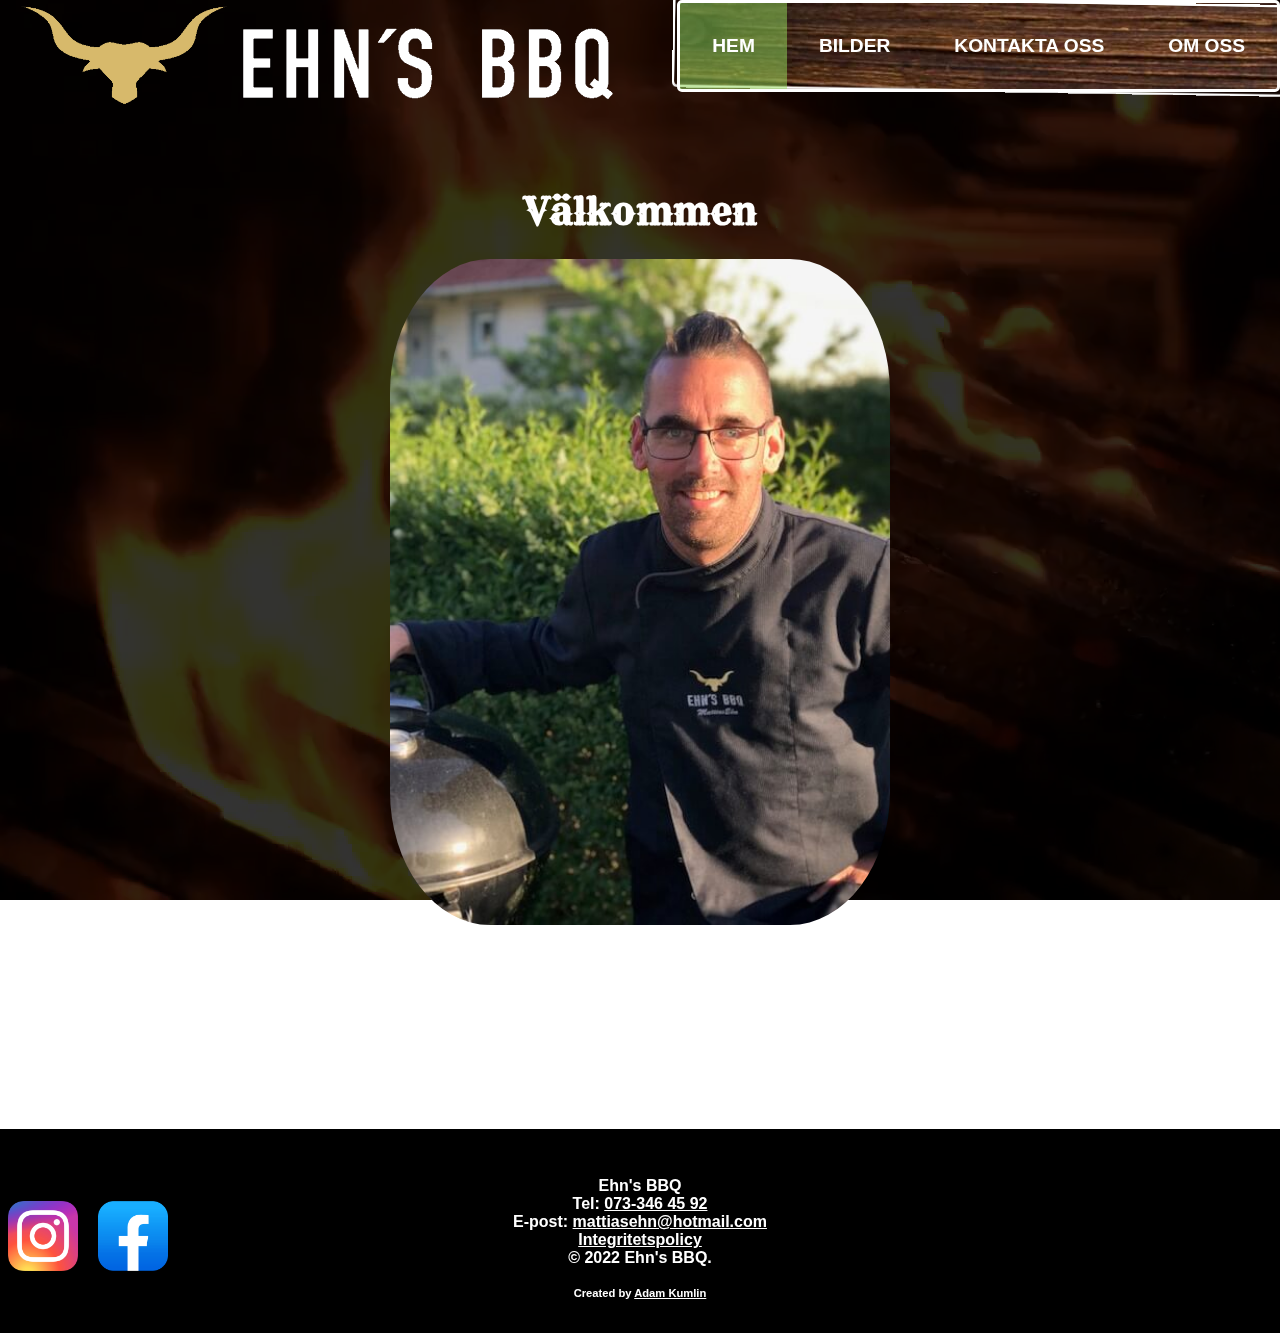
<file: index.html>
<!DOCTYPE html>

<html lang="sv-SE">
<!--Ändrar webbsidans språk till svenska.-->

<head>
    <meta charset="UTF-8">
    <meta http-equiv="X-UA-Compatible" content="IE=edge">
    <meta name="viewport" content="width=device-width, initial-scale=1.0">

    <title>Ehn's BBQ</title>
    <!--Lägger till en titel.-->

    <link rel="icon" type="image/x-icon" href="media/favicon.png">
    <!--Lägger till en favicon, en sorts ikon som syns i webbläsarens adressfält när webbsidan visas i webbläsaren.-->

    <meta name="description" content="Ska du ha hemmafest, företagsevent eller något annat? Vi på Ehn's BBQ grillar när och var du vill.">
    <!--Lägger till en beskrivning av webbsidans innehåll, detta förbättrar sökmotoroptimeringen.-->

    <meta name="keywords" content="Ehn's BBQ, Ehns BBQ, BBQ Kungsbacka, Grill Kungsbacka">
    <!--Lägger till sökord för webbsidan, detta förbättrar sökmotoroptimeringen.-->

    <meta name="author" content="Adam Kumlin">
    <!--Lägger till skaparens namn.-->

    <link rel="stylesheet" type="text/css" href="css/style.css">
    <!--Länkar en stilmall.-->

    <link rel="stylesheet" type="text/css" media="(min-width: 460px)" href="css/style_tablet.css">
    <link rel="stylesheet" type="text/css" media="(min-width: 1024px)" href="css/style_desktop.css">
    <!--Länkar två stilmallar som endast läses in beroende på skärmbredden. Genom att dessa extra stilmallar inte läses in direkt så blir webbplatsen snabbare.
    Prestandan ökar. Detta är ett bättre alternativ till att t.ex. alla stilmallar läses in, oavsett om skärmen uppfyller de krav så läses de ändå in.-->
</head>

<body class="index">
    <header>

        <a href="#mainContentIndex" class="skipToMainContent">Hoppa till huvudinnehållet</a>
        <!-- Skapar en länk som användaren kan klicka. Den tar hen till huvudinnehållet på sidan. Detta är ett verktyg som gör webbplatsen mer tillgänglig. Den låter
        t.ex. användare med nedsatt syn kunna använda webbplatsen med skärmläsare. Denna länk är bra att ha även för de med små enheter som vill komma till innehållet direkt
        utan att behöva scrolla förbi en massa annat. Den är bättre att ha än att inte ha, även fast den inte alltid behövs. Denna länk, samt alla andra länkar kan kommas åt med
        tab-tangenten. Hela webbplatsen går lika bra att använda med ett tangentbord, vilket är mycket bra och viktigt. Detta är en aspekt inom tillgänglighet, att kunna använda
        webbplatsen med endast ett tangentbord.-->

        <nav class="headerNav">
            <a href="index.html"><img src="media/ehns_bbq_logo.png" alt="Bild på Ehn's BBQ:s huvudlogotyp"></a>
            <!--Lägger till en bild som också tar användaren till startsidan.-->
            
            <a class="navToggle">
                <span class="bar"></span>
                <span class="bar"></span>
                <span class="bar"></span>
            </a>
            <!--Skapar en hamburgermeny.-->

            <div class="navLinks">
                <ul>
                    <li class="index"><a href="index.html">HEM</a></li>
                    <li class="images"><a href="images.html">BILDER</a></li>
                    <li class="contact"><a href="contact.html">KONTAKTA OSS</a></li>
                    <li class="about"><a href="about.html">OM OSS</a></li>
                    <!--Lägger till länkar till webbsidorna.-->
                </ul>
            </div>
        </nav>
    </header>

    <div class="background">
        <div class="backgroundOverlay"></div>
        <video autoplay muted loop playsinline>
            <source src="media/background_video.mp4" type="video/mp4">
        </video>
    </div>
    <!--Lägger in en bakgrundsvideo med en overlay på. Videon spelas automatiskt och är tystad. Den loopar också. "playsinline" gör så att videon spelas av samtliga webbläsare. Video av Denys Gromov från Pexels (https://www.pexels.com/video/person-grilling-meat-4781575/).-->

    <div id="mainContentIndex">
    <!--Skapar en div som innehåller webbsidans huvudinnehåll.-->

        <h1 class="pageHeading">Välkommen</h1>
        <!--Skriver ut webbsidans titel. -->

        <div id="indexGridContainer">
        <!--Skapar en grid-container som kommer innehålla alla grid-items.-->

            <div id="indexGridItem0">
            <!--Skapar ett grid-item.-->

                <img src="media/ehns1.jpg" alt="Bild på Ehn's">
                <!--Lägger till en bild.-->

                <p>
                    Hej och välkommen till Ehn's BBQ! Ska ni ha event, födelsedagsmiddag, företagsfest, student, eller privatfest? Vi grillar där och när du vill, vi röker även julskinkor på beställning! Vi finns i Kungsbacka, välkommen!
                </p>
                <!--Lägger till lite välkomsttext.-->
            </div>
        </div>
    </div>

    <footer>
        <div class="footerIcons">
            <a href="https://www.instagram.com/ehnsbbq/" target="_blank"><img src="media/instagram_icon.png" alt="Bild på Instagrams logotyp"></a>
            <a href="https://www.facebook.com/Ehns-Bbq-1771708099778296/" target="_blank"><img src="media/facebook_icon.png" alt="Bild på Facebooks logotyp"></a>
        </div>

        <div class="footerAbout">
            <p>Ehn's BBQ<br>
            Tel: <a href="tel:0733464592">073-346 45 92</a><br>
            E-post: <a href="mailto:mattiasehn@hotmail.com">mattiasehn@hotmail.com</a><br>
            <a href="privacy.html">Integritetspolicy</a><br>
            &copy; 2022 Ehn's BBQ.<br></p>

            <span class="creatorName">Created by <a href="mailto:kumlinadam99@gmail.com">Adam Kumlin</a></span>
        </div>
    </footer>
    <!--Skapar en footer som innehåller information om företaget och ikoner för sociala medier. Skaparen krediteras också.-->

    <script src="scripts/script.js"></script>
    <!--Länkar en JavaScript-fil.-->
    
</body>
</html>
</file>
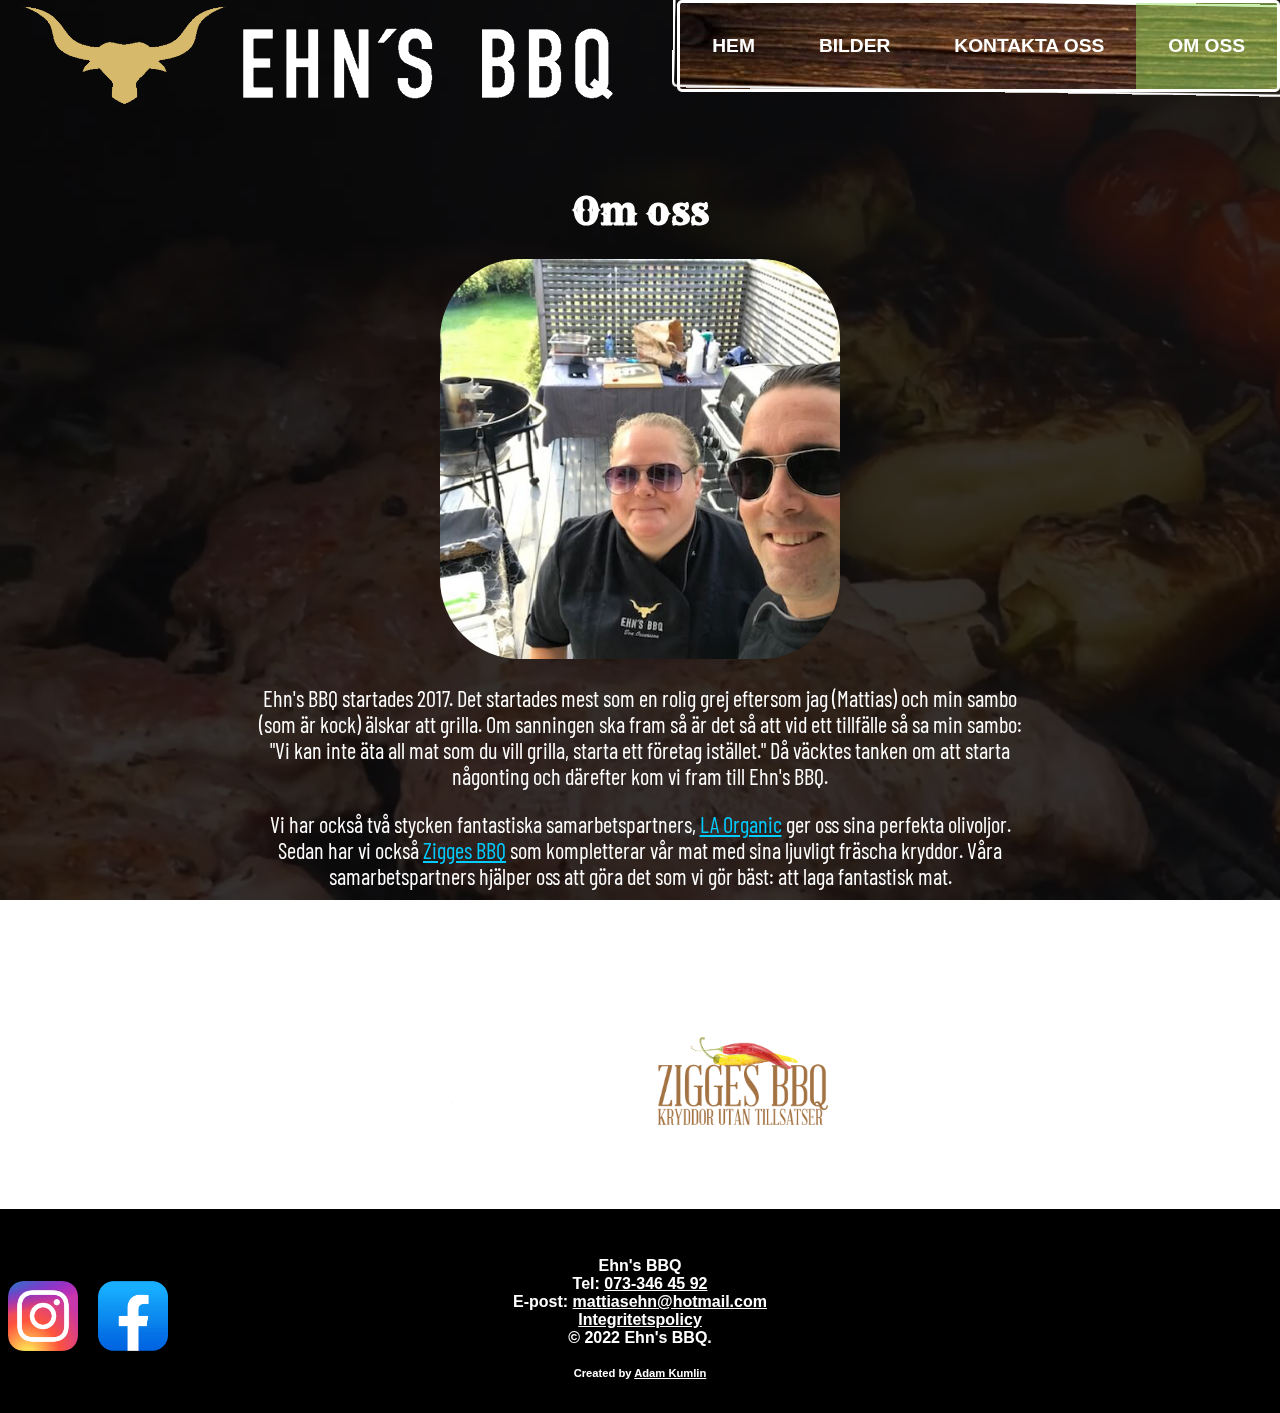
<file: about.html>
<!DOCTYPE html>

<html lang="sv-SE">
<!--Ändrar webbsidans språk till svenska.-->

<head>
    <meta charset="UTF-8">
    <meta http-equiv="X-UA-Compatible" content="IE=edge">
    <meta name="viewport" content="width=device-width, initial-scale=1.0">

    <title>Ehn's BBQ - Om oss</title>
    <!--Lägger till en titel.-->

    <link rel="icon" type="image/x-icon" href="media/favicon.png">
    <!--Lägger till en favicon, en sorts ikon som syns i webbläsarens adressfält när webbsidan visas i webbläsaren.-->

    <meta name="description" content="Vill du veta vad vi på Ehn's BBQ gör, och vår spännande historia? Läs och bli intresserad!">
    <!--Lägger till en beskrivning av webbsidans innehåll, detta förbättrar sökmotoroptimeringen.-->

    <meta name="keywords" content="Ehn's BBQ, Ehns BBQ, Om oss, Information">
    <!--Lägger till sökord för webbsidan, detta förbättrar sökmotoroptimeringen.-->

    <meta name="author" content="Adam Kumlin">
    <!--Lägger till skaparens namn.-->

    <link rel="stylesheet" type="text/css" href="css/style.css">
    <!--Länkar en stilmall.-->

    <link rel="stylesheet" type="text/css" media="(min-width: 460px)" href="css/style_tablet.css">
    <link rel="stylesheet" type="text/css" media="(min-width: 1024px)" href="css/style_desktop.css">
    <!--Länkar två stilmallar som endast läses in beroende på skärmbredden. Genom att dessa extra stilmallar inte läses in direkt så blir webbplatsen snabbare.
    Prestandan ökar. Detta är ett bättre alternativ till att t.ex. alla stilmallar läses in, oavsett om skärmen uppfyller de krav så läses de ändå in.-->
</head>

<body class="about">
    <header>

        <a href="#mainContentAbout" class="skipToMainContent">Hoppa till huvudinnehållet</a>
        <!-- Skapar en länk som användaren kan klicka. Den tar hen till huvudinnehållet på sidan. Detta är ett verktyg som gör webbplatsen mer tillgänglig. Den låter
        t.ex. användare med nedsatt syn kunna använda webbplatsen med skärmläsare. Denna länk är bra att ha även för de med små enheter som vill komma till innehållet direkt
        utan att behöva scrolla förbi en massa annat. Den är bättre att ha än att inte ha, även fast den inte alltid behövs. Denna länk, samt alla andra länkar kan kommas åt med
        tab-tangenten. Hela webbplatsen går lika bra att använda med ett tangentbord, vilket är mycket bra och viktigt. Detta är en aspekt inom tillgänglighet, att kunna använda
        webbplatsen med endast ett tangentbord.-->

        <nav class="headerNav">
            <a href="index.html"><img src="media/ehns_bbq_logo.png" alt="Bild på Ehn's BBQ:s huvudlogotyp"></a>
            <!--Lägger till en bild som också tar användaren till startsidan.-->
            
            <a class="navToggle">
                <span class="bar"></span>
                <span class="bar"></span>
                <span class="bar"></span>
            </a>
            <!--Skapar en hamburgermeny.-->

            <div class="navLinks">
                <ul>
                    <li class="index"><a href="index.html">HEM</a></li>
                    <li class="images"><a href="images.html">BILDER</a></li>
                    <li class="contact"><a href="contact.html">KONTAKTA OSS</a></li>
                    <li class="about"><a href="about.html">OM OSS</a></li>
                    <!--Lägger till länkar till webbsidorna.-->
                </ul>
            </div>
        </nav>
    </header>

    <div class="background">
        <div class="backgroundOverlay"></div>
        <video autoplay muted loop playsinline>
            <source src="media/background_video3.mp4" type="video/mp4">
        </video>
    </div>
    <!--Lägger in en bakgrundsvideo med en overlay på. Videon spelas automatiskt och är tystad. Den loopar också. "playsinline" gör så att videon spelas av samtliga webbläsare. Video av Pixabay från Pexels (https://www.pexels.com/video/grilling-barbecue-856399/).-->

    <div id="mainContentAbout">
    <!--Skapar en div som innehåller webbsidans huvudinnehåll.-->

        <h1 class="pageHeading">Om oss</h1>
        <!--Lägger till webbsidans titel.-->

        <div id="aboutGridContainer">
        <!--Skapar en grid-container som kommer innehålla alla grid-items.-->

            <div id="aboutGridItem0">
            <!--Skapar ett grid-item.-->

                <img id="aboutImage" src="media/ehns.jpg" alt="Bild på Ehn's">
                <!--Lägger till en bild-->

                <p>
                    Ehn's BBQ startades 2017. Det startades mest som en rolig grej eftersom jag (Mattias) och min sambo (som är kock) älskar att grilla. Om sanningen ska fram så är det så att vid
                    ett tillfälle så sa min sambo: "Vi kan inte äta all mat som du vill grilla, starta ett företag istället." Då väcktes tanken om att starta någonting och därefter
                    kom vi fram till Ehn's BBQ.
                </p>
                <p>
                    Vi har också två stycken fantastiska samarbetspartners, <a href="https://laorganic.se/" target="_blank">LA Organic</a> ger oss sina perfekta olivoljor. 
                    Sedan har vi också <a href="https://www.ziggesbbq.com/" target="_blank">Zigges BBQ</a> som kompletterar vår mat med sina ljuvligt fräscha kryddor. Våra samarbetspartners
                    hjälper oss att göra det som vi gör bäst: att laga fantastisk mat. 
                </p>
                <!--Lägger till en beskrivning av företaget.-->

                <a href="https://laorganic.se/" target="_blank"><img class="aboutLogo" src="media/la_organic_logo.png" alt="Bild på LA Organic:s logotyp"></a>
                <a href="https://www.ziggesbbq.com/" target="_blank"><img class="aboutLogo" src="media/zigges_bbq_logo.png" alt="Bild på LA Organic:s logotyp"></a>
                <!--Lägger till två bilder som länkas.-->
            </div>
        </div>
    </div>

    <footer>
        <div class="footerIcons">
            <a href="https://www.instagram.com/ehnsbbq/" target="_blank"><img src="media/instagram_icon.png" alt="Bild på Instagrams logotyp"></a>
            <a href="https://www.facebook.com/Ehns-Bbq-1771708099778296/" target="_blank"><img src="media/facebook_icon.png" alt="Bild på Facebooks logotyp"></a>
        </div>

        <div class="footerAbout">
            <p>Ehn's BBQ<br>
            Tel: <a href="tel:0733464592">073-346 45 92</a><br>
            E-post: <a href="mailto:mattiasehn@hotmail.com"> mattiasehn@hotmail.com</a><br>
            <a href="privacy.html">Integritetspolicy</a><br>
            &copy; 2022 Ehn's BBQ.<br></p>

            <span class="creatorName">Created by <a href="mailto:kumlinadam99@gmail.com">Adam Kumlin</a></span>
        </div>
    </footer>
    <!--Skapar en footer som innehåller information om företaget och ikoner för sociala medier. Skaparen krediteras också.-->

    <script src="scripts/script.js"></script>
    <!--Länkar en JavaScript-fil.-->
    
</body>
</html>
</file>
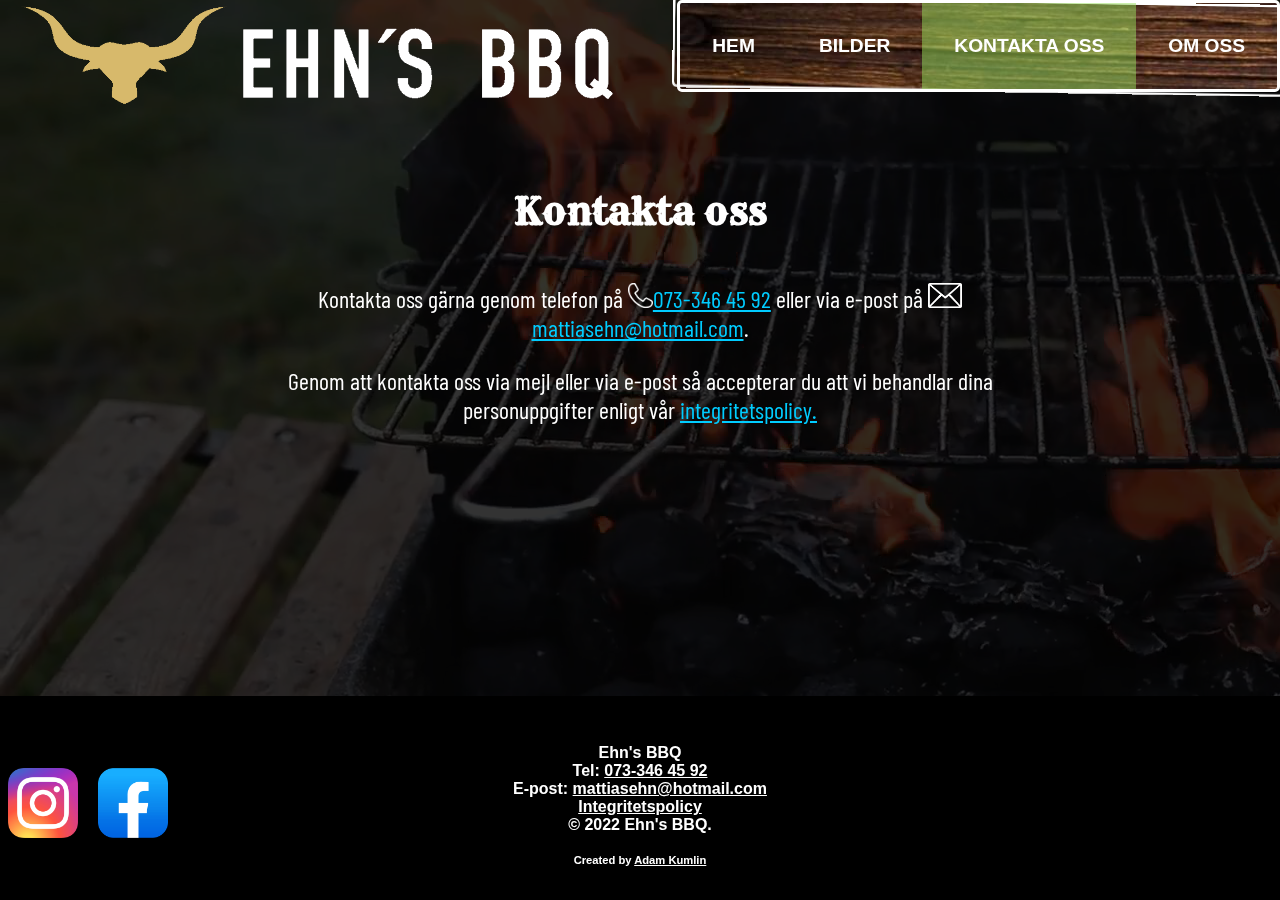
<file: contact.html>
<!DOCTYPE html>

<html lang="sv-SE">
<!--Ändrar webbsidans språk till svenska.-->

<head>
    <meta charset="UTF-8">
    <meta http-equiv="X-UA-Compatible" content="IE=edge">
    <meta name="viewport" content="width=device-width, initial-scale=1.0">

    <title>Ehn's BBQ - Kontakta oss</title>
    <!--Lägger till en titel.-->

    <link rel="icon" type="image/x-icon" href="media/favicon.png">
    <!--Lägger till en favicon, en sorts ikon som syns i webbläsarens adressfält när webbsidan visas i webbläsaren.-->

    <meta name="description" content="Har du några frågor om vad vi på Ehn's BBQ gör? Vill du boka ett besök? Kontakta oss direkt så löser vi tillsammans!">
    <!--Lägger till en beskrivning av webbsidans innehåll, detta förbättrar sökmotoroptimeringen.-->

    <meta name="keywords" content="Ehn's BBQ, Ehns BBQ, Kontakta oss, Mejl, E-post, Telefon">
    <!--Lägger till sökord för webbsidan, detta förbättrar sökmotoroptimeringen.-->

    <meta name="author" content="Adam Kumlin">
    <!--Lägger till skaparens namn.-->

    <link rel="stylesheet" type="text/css" href="css/style.css">
    <!--Länkar en stilmall.-->

    <link rel="stylesheet" type="text/css" media="(min-width: 460px)" href="css/style_tablet.css">
    <link rel="stylesheet" type="text/css" media="(min-width: 1024px)" href="css/style_desktop.css">
    <!--Länkar två stilmallar som endast läses in beroende på skärmbredden. Genom att dessa extra stilmallar inte läses in direkt så blir webbplatsen snabbare.
    Prestandan ökar. Detta är ett bättre alternativ till att t.ex. alla stilmallar läses in, oavsett om skärmen uppfyller de krav så läses de ändå in.-->
</head>

<body class="contact">

    <header>
        <a href="#mainContentContact" class="skipToMainContent">Hoppa till huvudinnehållet</a>
        <!-- Skapar en länk som användaren kan klicka. Den tar hen till huvudinnehållet på sidan. Detta är ett verktyg som gör webbplatsen mer tillgänglig. Den låter
        t.ex. användare med nedsatt syn kunna använda webbplatsen med skärmläsare. Denna länk är bra att ha även för de med små enheter som vill komma till innehållet direkt
        utan att behöva scrolla förbi en massa annat. Den är bättre att ha än att inte ha, även fast den inte alltid behövs. Denna länk, samt alla andra länkar kan kommas åt med
        tab-tangenten. Hela webbplatsen går lika bra att använda med ett tangentbord, vilket är mycket bra och viktigt. Detta är en aspekt inom tillgänglighet, att kunna använda
        webbplatsen med endast ett tangentbord.-->

        <nav class="headerNav">
            <a href="index.html"><img src="media/ehns_bbq_logo.png" alt="Bild på Ehn's BBQ:s huvudlogotyp"></a>
            <!--Lägger till en bild som också tar användaren till startsidan.-->
            
            <a class="navToggle">
                <span class="bar"></span>
                <span class="bar"></span>
                <span class="bar"></span>
            </a>
            <!--Skapar en hamburgermeny.-->

            <div class="navLinks">
                <ul>
                    <li class="index"><a href="index.html">HEM</a></li>
                    <li class="images"><a href="images.html">BILDER</a></li>
                    <li class="contact"><a href="contact.html">KONTAKTA OSS</a></li>
                    <li class="about"><a href="about.html">OM OSS</a></li>
                    <!--Lägger till länkar till webbsidorna. -->
                </ul>
            </div>
        </nav>
    </header>

    <div class="background">
        <div class="backgroundOverlay"></div>
        <video autoplay muted loop playsinline>
            <source src="media/background_video2.mp4" type="video/mp4">
        </video>
    </div>
    <!--Lägger in en bakgrundsvideo med en overlay på. Videon spelas automatiskt och är tystad. Den loopar också. "playsinline" gör så att videon spelas av samtliga webbläsare. Video av Karolina Grabowska från Pexels (https://www.pexels.com/video/close-up-video-of-flame-on-grill-4725809/).-->

    <div id="mainContentContact">
    <!--Skapar en div som innehåller webbsidans huvudinnehåll.-->

        <h1 class="pageHeading">Kontakta oss</h1>
        <!--Lägger till webbsidans titel. -->

        <div id="contactGridContainer">
        <!--Skapar en grid-container som kommer innehålla alla grid-items.-->

            <div id="contactGridItem0">
            <!--Skapar ett grid-item.-->

                <p>
                    Kontakta oss gärna genom telefon på <br><a href="tel:0733464592"><img src="media/phone_icon.png" alt="Bild på en telefonikon">073-346 45 92</a> eller via e-post på 
                    <br><a href="mailto:mattiasehn@hotmail.com"><img src="media/email_icon.png" alt="Bild på en e-postikon">mattiasehn@hotmail.com</a>.
                </p>
                <!--Skriver en text med länkar och bilder inbäddade.-->

                <p>Genom att kontakta oss via mejl eller via e-post så accepterar du att vi behandlar dina personuppgifter enligt vår <a href="privacy.html">integritetspolicy<a>.</p>
                <!--Skriver en notis om integritetspolicyn.-->
            </div>
        </div>
    </div>

    <footer>
        <div class="footerIcons">
            <a href="https://www.instagram.com/ehnsbbq/" target="_blank"><img src="media/instagram_icon.png" alt="Bild på Instagrams logotyp"></a>
            <a href="https://www.facebook.com/Ehns-Bbq-1771708099778296/" target="_blank"><img src="media/facebook_icon.png" alt="Bild på Facebooks logotyp"></a>
        </div>

        <div class="footerAbout">
            <p>Ehn's BBQ<br>
            Tel: <a href="tel:0733464592">073-346 45 92</a><br>
            E-post: <a href="mailto:mattiasehn@hotmail.com">mattiasehn@hotmail.com</a><br>
            <a href="privacy.html">Integritetspolicy</a><br>
            &copy; 2022 Ehn's BBQ.<br></p>

            <span class="creatorName">Created by <a href="mailto:kumlinadam99@gmail.com">Adam Kumlin</a></span>
        </div>
    </footer>
    <!--Skapar en footer som innehåller information om företaget och ikoner för sociala medier. Skaparen krediteras också.-->

    <script src="scripts/script.js"></script>
    <script src="scripts/contact.js"></script>
    <!--Länkar två JavaScript-filer.-->

</body>
</html>
</file>
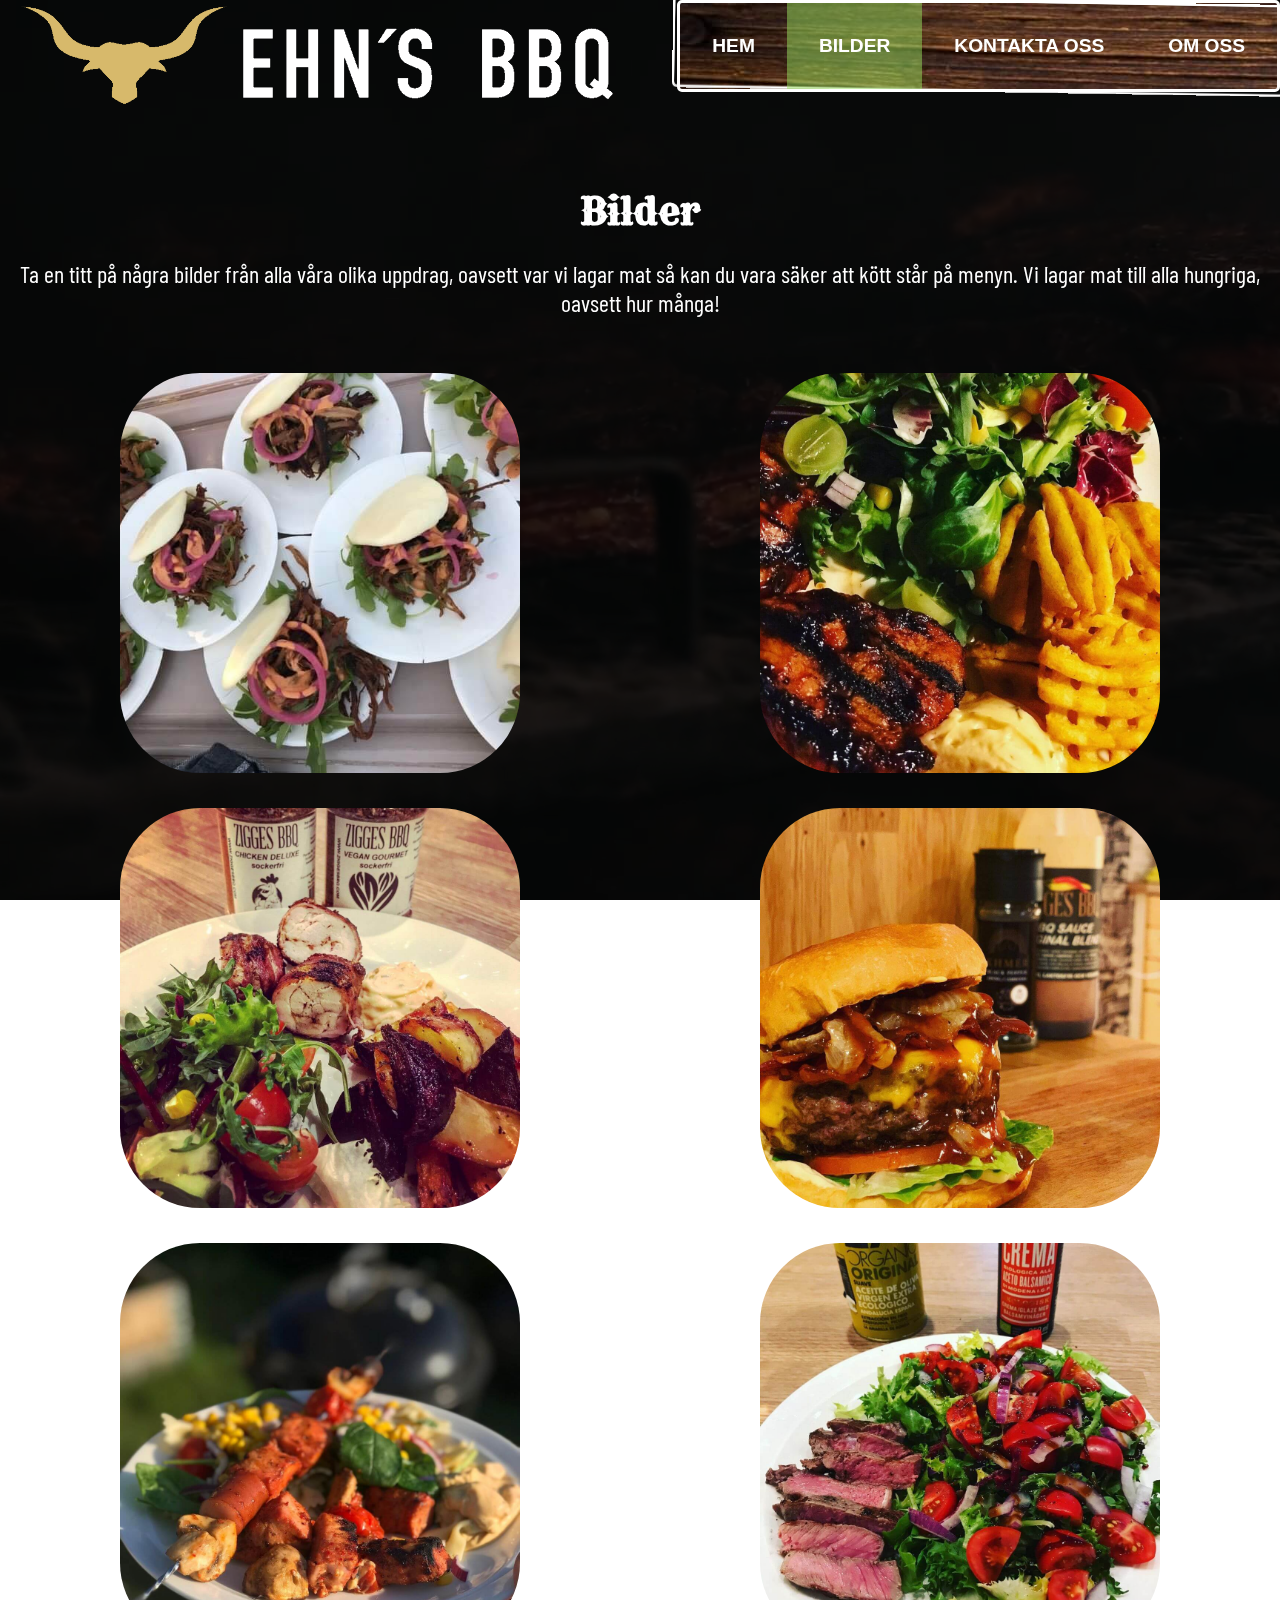
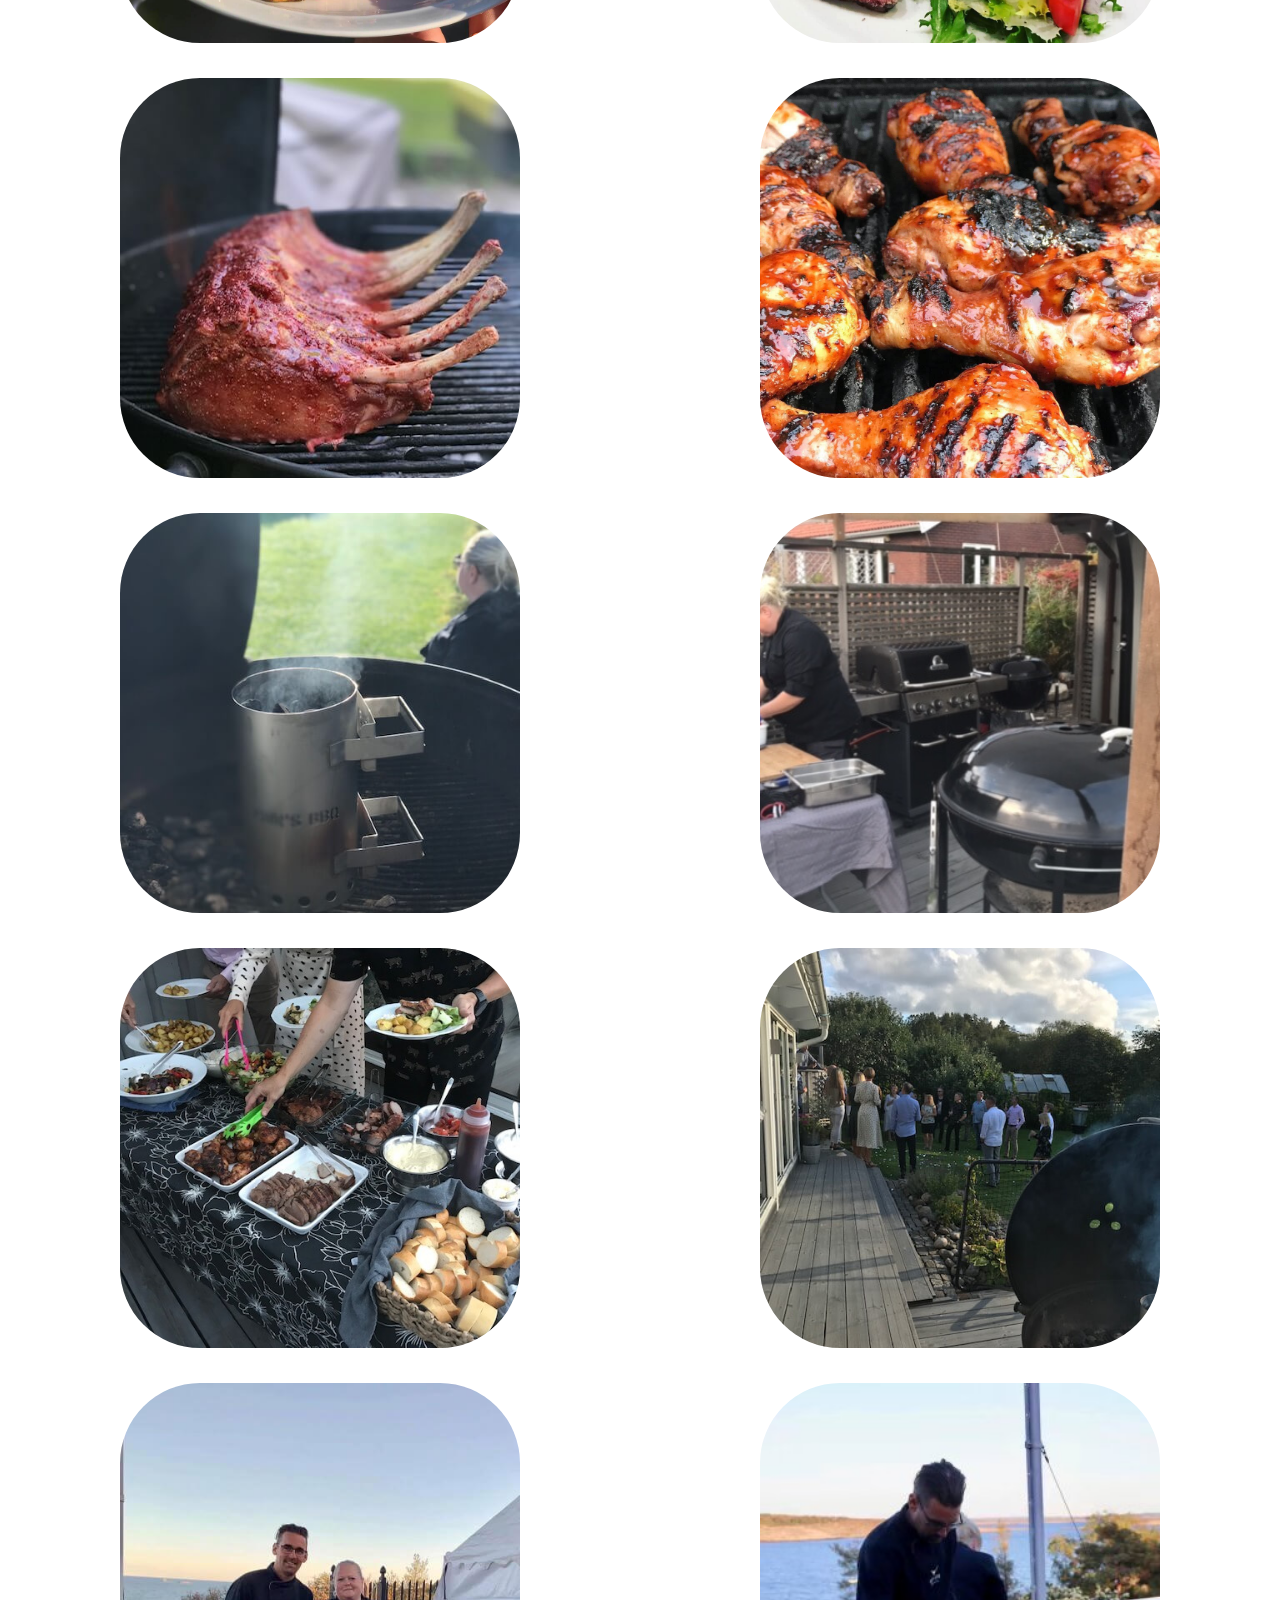
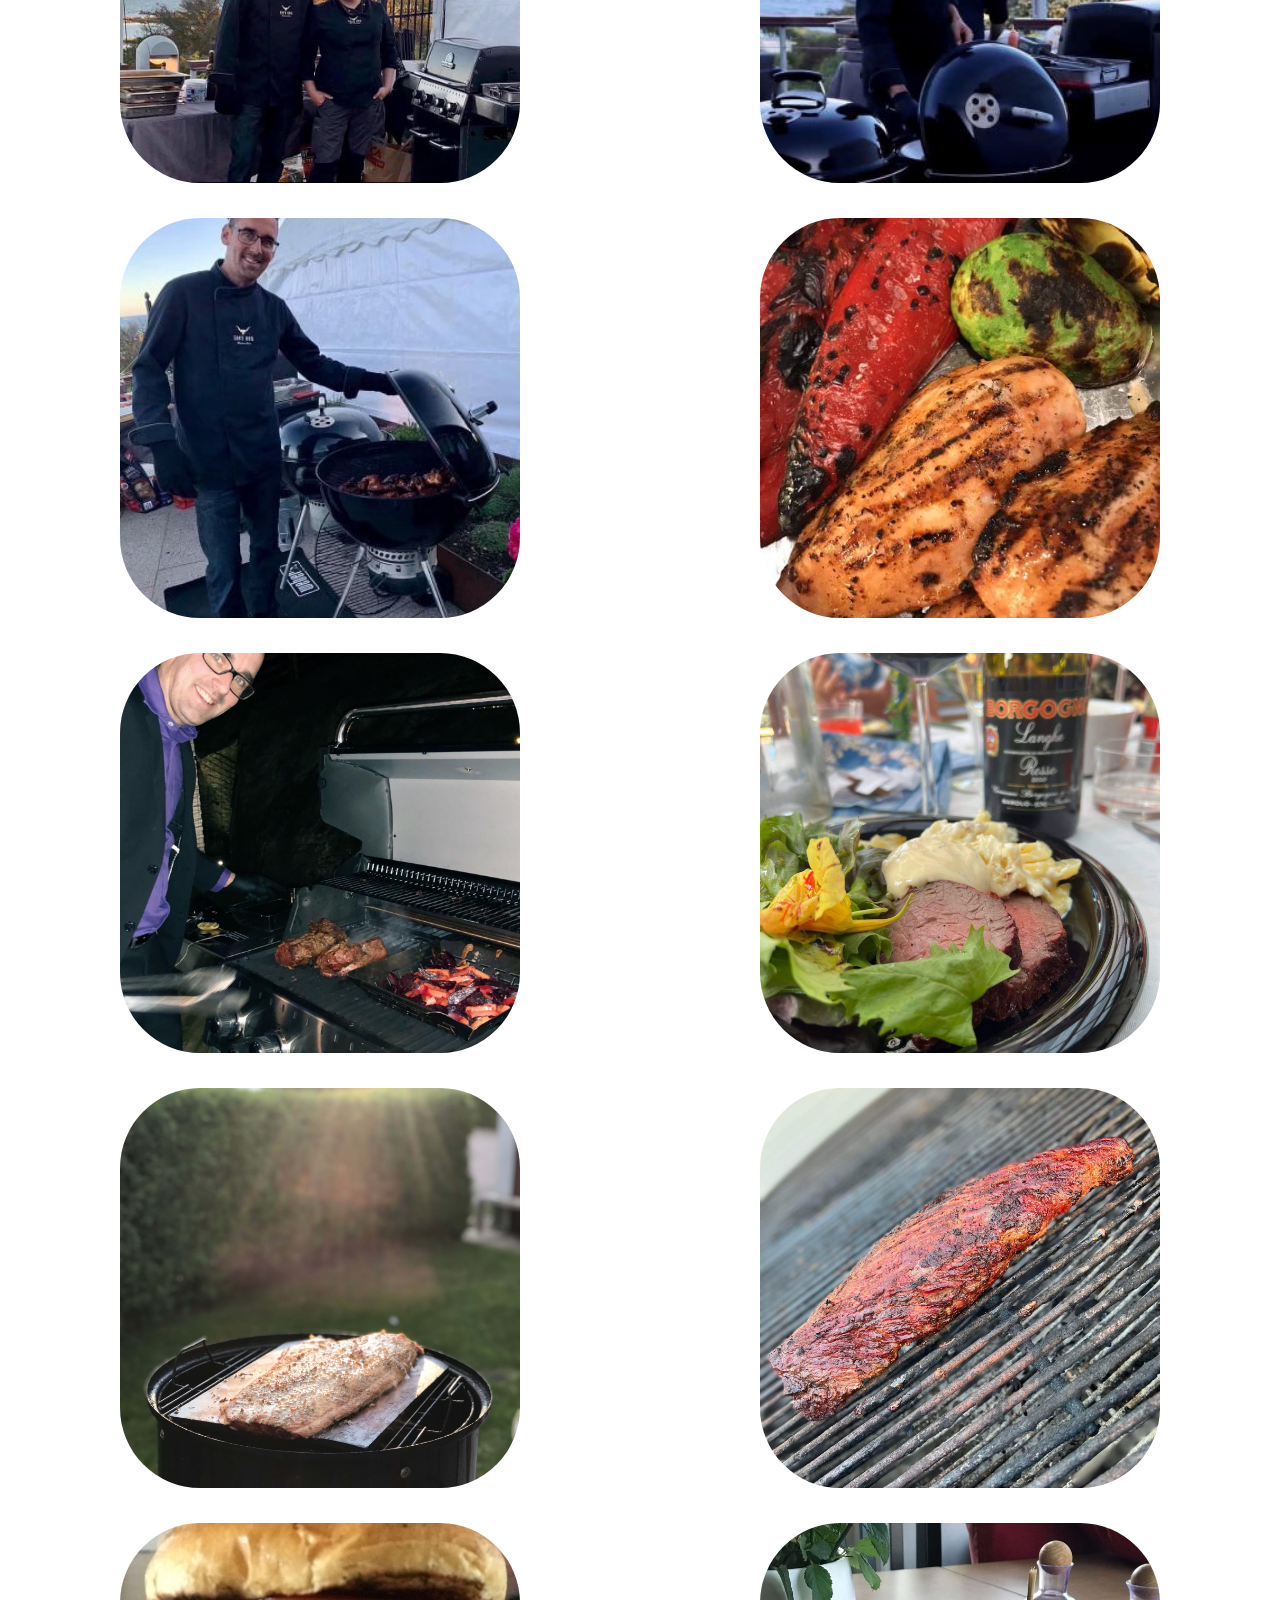
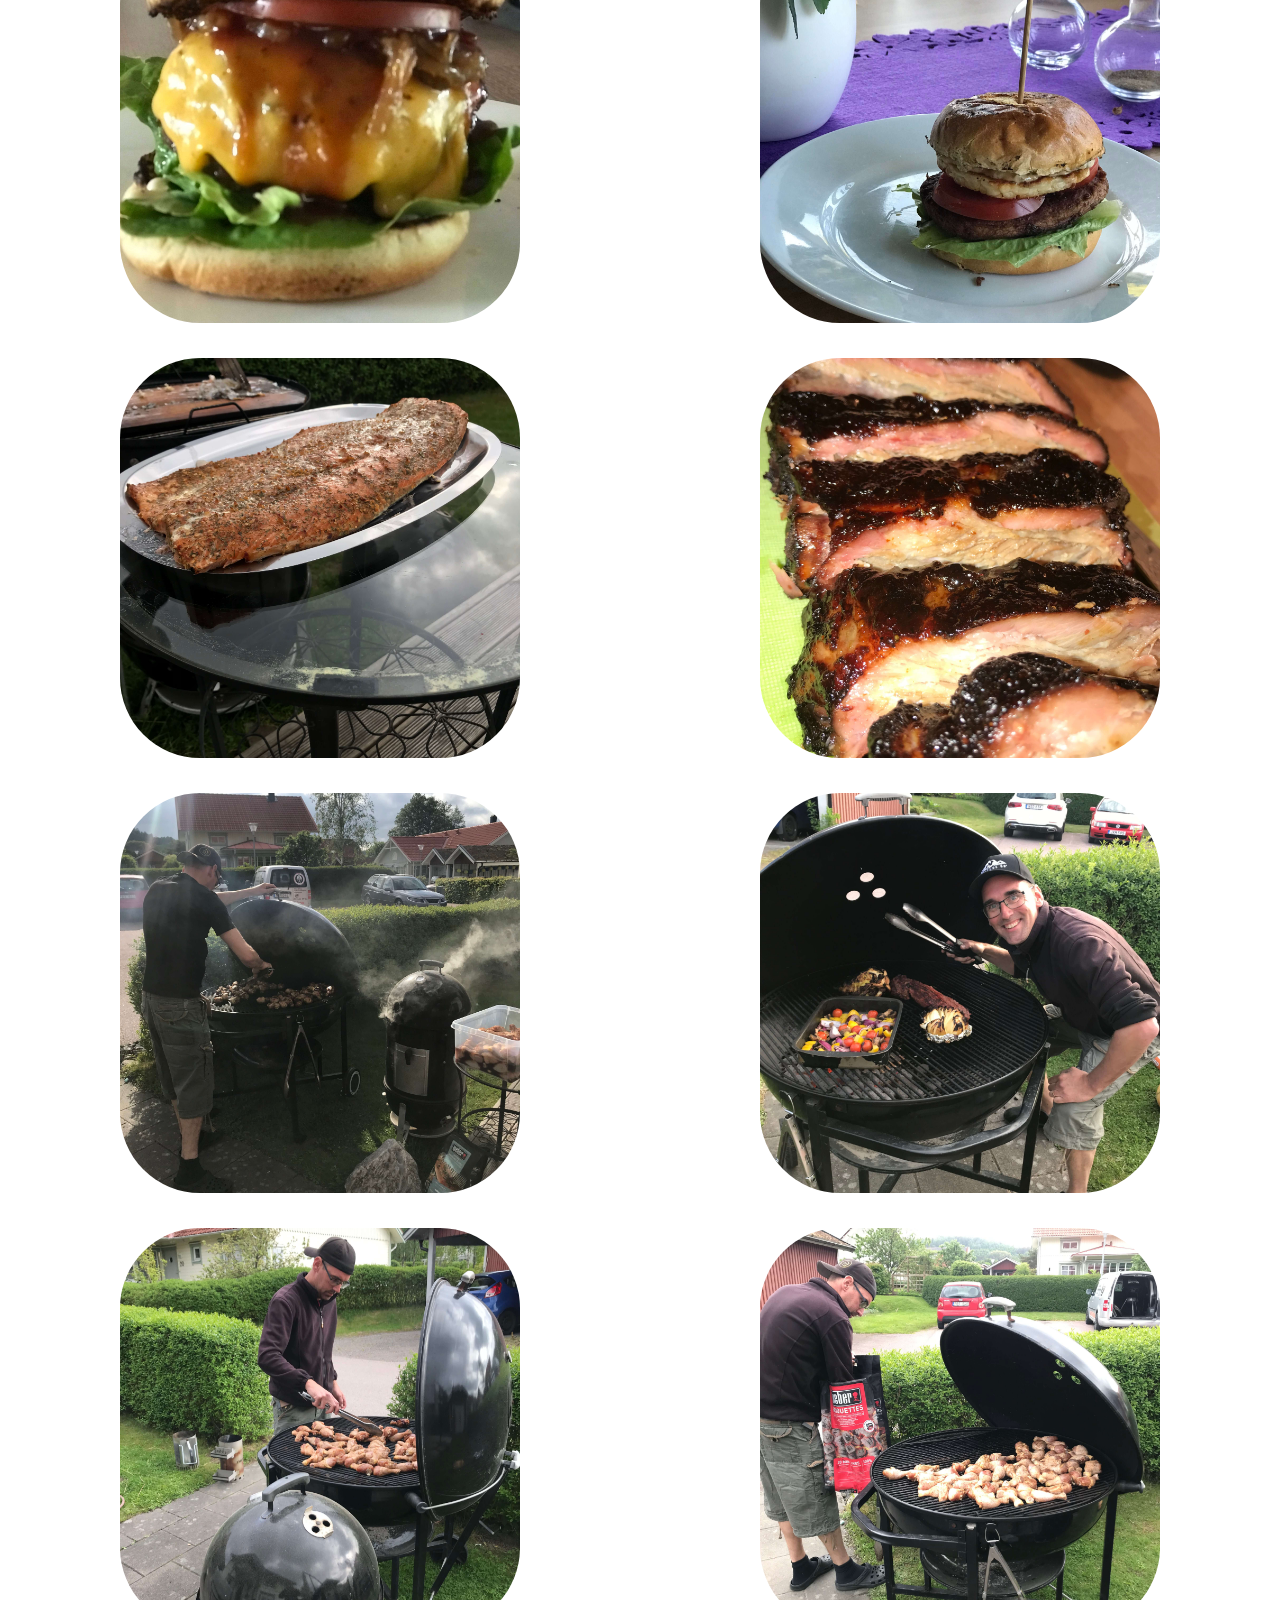
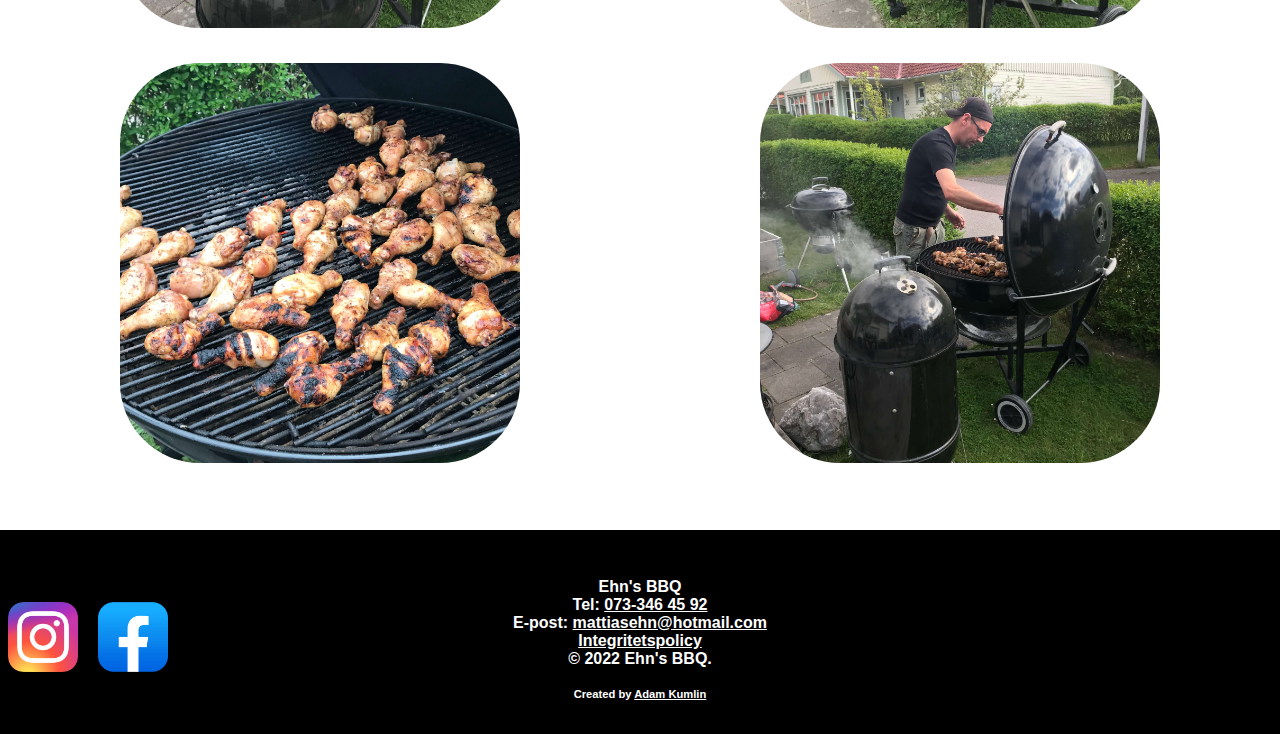
<file: images.html>
<!DOCTYPE html>

<html lang="sv-SE">
<!--Ändrar webbsidans språk till svenska.-->

<head>
    <meta charset="UTF-8">
    <meta http-equiv="X-UA-Compatible" content="IE=edge">
    <meta name="viewport" content="width=device-width, initial-scale=1.0">

    <title>Ehn's BBQ - Bilder</title>
    <!--Lägger till en titel.-->

    <link rel="icon" type="image/x-icon" href="media/favicon.png">
    <!--Lägger till en favicon, en sorts ikon som syns i webbläsarens adressfält när webbsidan visas i webbläsaren.-->

    <meta name="description" content="Ta en titt på vår fantastiska mat som vi grillar här hos Ehn's BBQ.">
    <!--Lägger till en beskrivning av webbsidans innehåll, detta förbättrar sökmotoroptimeringen.-->

    <meta name="keywords" content="Ehn's BBQ, Ehns BBQ, Bilder, Mat">
    <!--Lägger till sökord för webbsidan, detta förbättrar sökmotoroptimeringen.-->

    <meta name="author" content="Adam Kumlin">
    <!--Lägger till skaparens namn.-->

    <link rel="stylesheet" type="text/css" href="css/style.css">
    <!--Länkar en stilmall.-->

    <link rel="stylesheet" type="text/css" media="(min-width: 460px)" href="css/style_tablet.css">
    <link rel="stylesheet" type="text/css" media="(min-width: 1024px)" href="css/style_desktop.css">
    <!--Länkar två stilmallar som endast läses in beroende på skärmbredden. Genom att dessa extra stilmallar inte läses in direkt så blir webbplatsen snabbare.
    Prestandan ökar. Detta är ett bättre alternativ till att t.ex. alla stilmallar läses in, oavsett om skärmen uppfyller de krav så läses de ändå in.-->
</head>

<body class="images">
    <header>

        <a href="#mainContentImages" class="skipToMainContent">Hoppa till huvudinnehållet</a>
        <!-- Skapar en länk som användaren kan klicka. Den tar hen till huvudinnehållet på sidan. Detta är ett verktyg som gör webbplatsen mer tillgänglig. Den låter
        t.ex. användare med nedsatt syn kunna använda webbplaten med skärmläsare. Denna länk är bra att ha även för de med små enheter som vill komma till innehållet direkt
        utan att behöva scrolla förbi en massa annat. Den är bättre att ha än att inte ha, även fast den inte alltid behövs. Denna länk, samt alla andra länkar kan kommas åt med
        tab-tangenten. Hela webbplatsen går lika bra att använda med ett tangentbord, vilket är mycket bra och viktigt. Detta är en aspekt inom tillgänglighet, att kunna använda
        webbplatsen med endast ett tangentbord.-->

        <nav class="headerNav">
            <a href="index.html"><img src="media/ehns_bbq_logo.png" alt="Bild på Ehn's BBQ:s huvudlogotyp"></a>
            <!--Lägger till en bild som också tar användaren till startsidan.-->
            
            <a class="navToggle">
                <span class="bar"></span>
                <span class="bar"></span>
                <span class="bar"></span>
            </a>
            <!--Skapar en hamburgermeny.-->

            <div class="navLinks">
                <ul>
                    <li class="index"><a href="index.html">HEM</a></li>
                    <li class="images"><a href="images.html">BILDER</a></li>
                    <li class="contact"><a href="contact.html">KONTAKTA OSS</a></li>
                    <li class="about"><a href="about.html">OM OSS</a></li>
                    <!--Lägger till länkar till webbsidorna.-->
                </ul>
            </div>
        </nav>
    </header>

    <div class="background">
        <div class="backgroundOverlay"></div>
        <video autoplay muted loop playsinline>
            <source src="media/background_video1.mp4" type="video/mp4">
        </video>
    </div>
    <!--Lägger in en bakgrundsvideo med en overlay på. Videon spelas automatiskt och är tystad. Den loopar också. "playsinline" gör så att videon spelas av samtliga webbläsare. Video av Kelly L från Pexels (https://www.pexels.com/video/cooling-pork-spareribs-in-an-oven-grill-2941109/).-->

    <div id="mainContentImages">
    <!--Skapar en div som innehåller webbsidans huvudinnehåll.-->

        <h1 class="pageHeading">Bilder</h1>
        <!--Skriver ut webbsidans titel.-->

        <p id="imagesAbout">Ta en titt på några bilder från alla våra olika uppdrag, oavsett var vi lagar mat så kan du vara säker att kött står på menyn. Vi lagar mat till alla hungriga, oavsett hur många!</p>
        <!--Lägger till en beskrivning.-->

        <div id="imagesGridContainer">
        <!--Skapar en grid-container som kommer innehålla alla grid-items.-->

            <div id="imagesGridItem0">
                <img src="media/burgers.jpeg" alt="Bild på flera hamburgare">
            </div>

            <div id="imagesGridItem1">
                <img src="media/meat4.jpg" alt="Bild på kött">
            </div>

            <div id="imagesGridItem2">
                <img src="media/meat5.jpg" alt="Bild på kött">
            </div>

            <div id="imagesGridItem3">
                <img src="media/burger.jpg" alt="Bild på en hamburgare">
            </div>

            <div id="imagesGridItem4">
                <img src="media/meat6.jpg" alt="Bild på kött">
            </div>

            <div id="imagesGridItem5">
                <img src="media/meat.jpg" alt="Bild på kött">
            </div>

            <div id="imagesGridItem6">
                <img src="media/meat3.jpeg" alt="Bild på en rätt med kött och grönsaker">
            </div>

            <div id="imagesGridItem7">
                <img src="media/meat1.jpg" alt="Bild på kött">
            </div>

            <div id="imagesGridItem8">
                <img src="media/grill.jpg" alt="Bild på en grill">
            </div>

            <div id="imagesGridItem9">
                <img src="media/grill1.jpg" alt="Bild på en grill">
            </div>

            <div id="imagesGridItem10">
                <img src="media/buffet.jpg" alt="Bild på en buffé">
            </div>

            <div id="imagesGridItem11">
                <img src="media/party.jpg" alt="Bild på en fest">
            </div>

            <div id="imagesGridItem12">
                <img src="media/ehns5.jpg" alt="Bild på ehns">
            </div>

            <div id="imagesGridItem13">
                <img src="media/ehns3.jpg" alt="Bild på ehns">
            </div>

            <div id="imagesGridItem14">
                <img src="media/ehns4.jpg" alt="Bild på ehns">
            </div>

            <div id="imagesGridItem15">
                <img src="media/meat12.jpg" alt="Bild på kött">
            </div>

            <div id="imagesGridItem16">
                <img src="media/ehns2.jpeg" alt="Bild på ehns">
            </div>

            <div id="imagesGridItem17">
                <img src="media/food.jpg" alt="Bild på kött">
            </div>

            <div id="imagesGridItem18">
                <img src="media/meat7.jpg" alt="Bild på en rätt med kött">
            </div>

            <div id="imagesGridItem19">
                <img src="media/meat8.jpg" alt="Bild på kött">
            </div>

            <div id="imagesGridItem20">
                <img src="media/burger2.jpg" alt="Bild på en hamburgare">
            </div>

            <div id="imagesGridItem21">
                <img src="media/burger1.jpg" alt="Bild på en hamburgare">
            </div>

            <div id="imagesGridItem22">
                <img src="media/meat11.jpg" alt="Bild på kött">
            </div>

            <div id="imagesGridItem23">
                <img src="media/meat9.jpg" alt="Bild på kött">
            </div>

            <div id="imagesGridItem24">
                <img src="media/grill4.jpg" alt="Bild på en grill">
            </div>

            <div id="imagesGridItem25">
                <img src="media/ehns6.jpg" alt="Bild på ehns">
            </div>

            <div id="imagesGridItem26">
                <img src="media/grill2.jpg" alt="Bild på en grill">
            </div>

            <div id="imagesGridItem27">
                <img src="media/grill3.jpg" alt="Bild på en grill">
            </div>

            <div id="imagesGridItem28">
                <img src="media/meat10.jpg" alt="Bild på kött">
            </div>

            <div id="imagesGridItem29">
                <img src="media/grill5.jpg" alt="Bild på en grill">
            </div>

            <!--Skapar 30 grid-items som innehåller bilder.-->
        </div>
    </div>

    <footer>
        <div class="footerIcons">
            <a href="https://www.instagram.com/ehnsbbq/" target="_blank"><img src="media/instagram_icon.png" alt="Bild på Instagrams logotyp"></a>
            <a href="https://www.facebook.com/Ehns-Bbq-1771708099778296/" target="_blank"><img src="media/facebook_icon.png" alt="Bild på Facebooks logotyp"></a>
        </div>

        <div class="footerAbout">
            <p>Ehn's BBQ<br>
            Tel: <a href="tel:0733464592">073-346 45 92</a><br>
            E-post: <a href="mailto:mattiasehn@hotmail.com">mattiasehn@hotmail.com</a><br>
            <a href="privacy.html">Integritetspolicy</a><br>
            &copy; 2022 Ehn's BBQ.<br></p>

            <span class="creatorName">Created by <a href="mailto:kumlinadam99@gmail.com">Adam Kumlin</a></span>
        </div>
    </footer>
    <!--Skapar en footer som innehåller information om företaget och ikoner för sociala medier. Skaparen krediteras också.-->

    <script src="scripts/script.js"></script>
    <!--Länkar en JavaScript-fil.-->
</body>
</html>
</file>
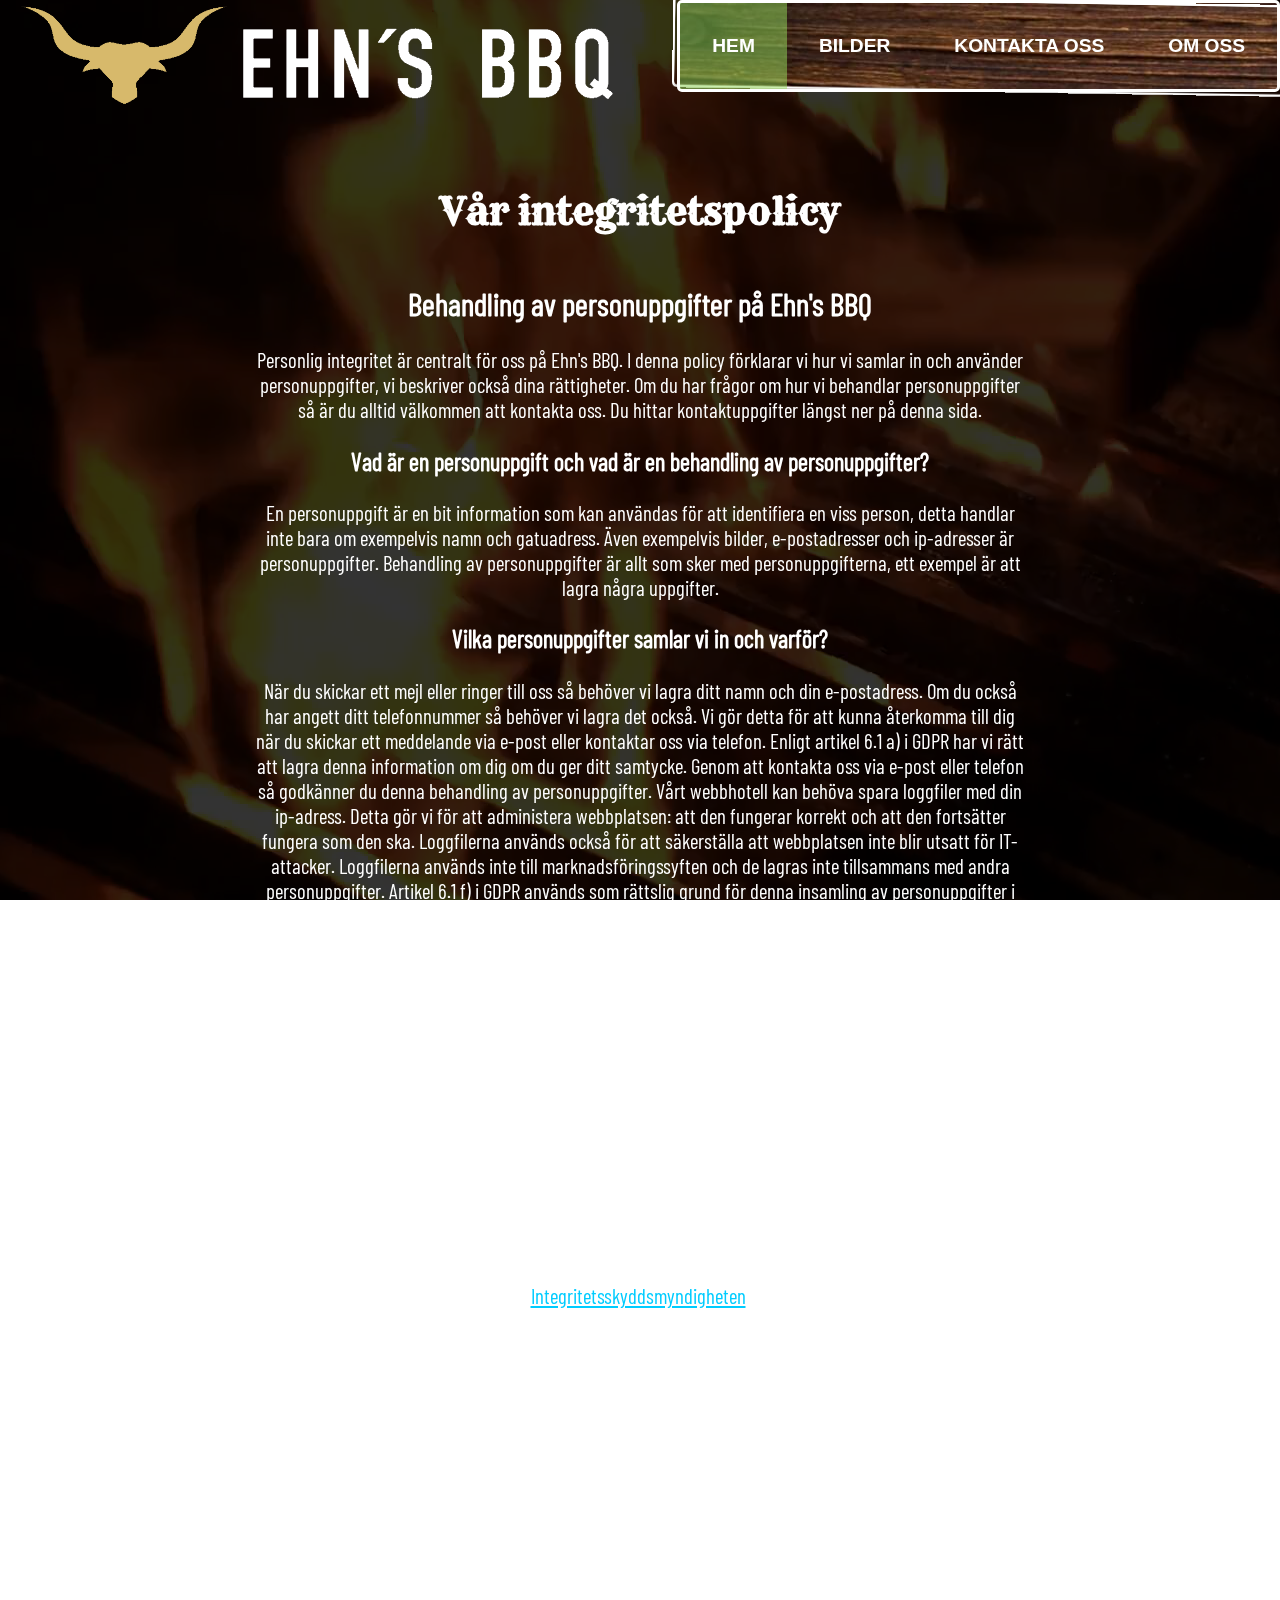
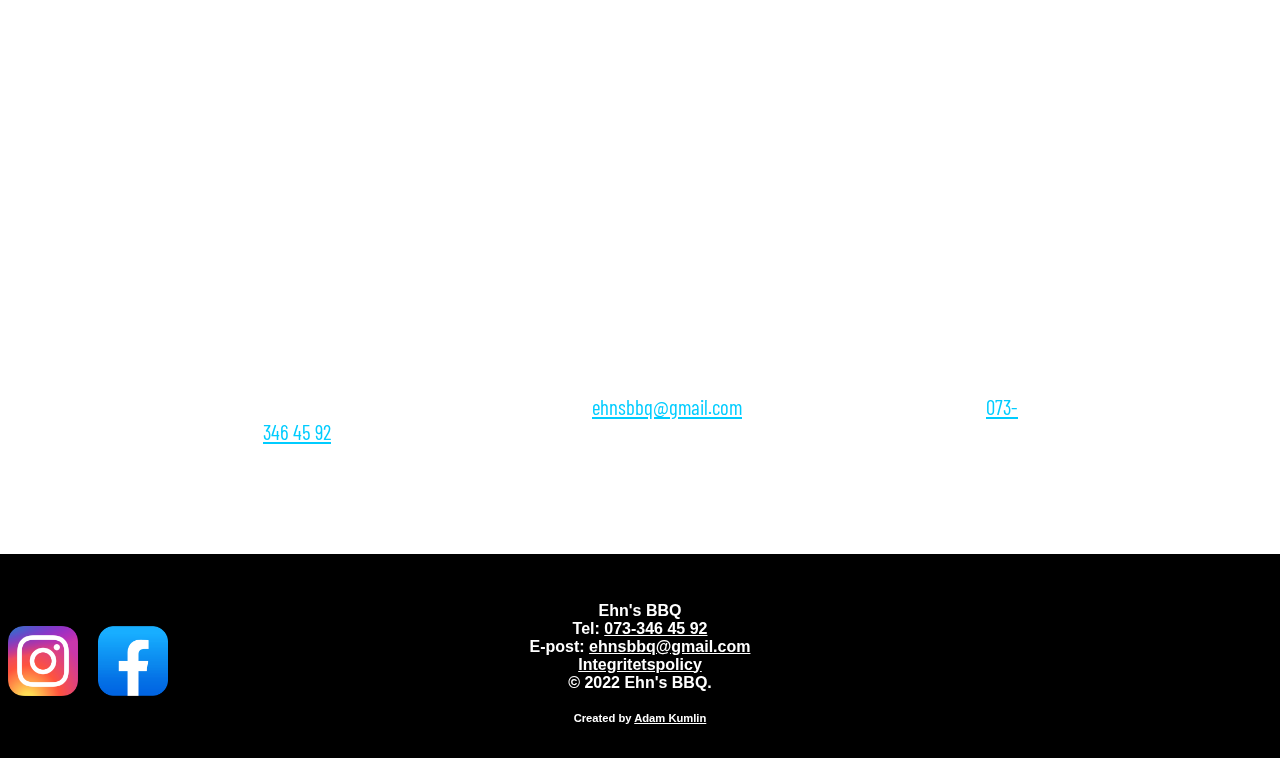
<file: privacy.html>
<!DOCTYPE html>

<html lang="sv-SE">
<!--Ändrar webbsidans språk till svenska.-->

<head>
    <meta charset="UTF-8">
    <meta http-equiv="X-UA-Compatible" content="IE=edge">
    <meta name="viewport" content="width=device-width, initial-scale=1.0">

    <title>Ehn's BBQ - Integritetspolicy</title>
    <!--Lägger till en titel.-->

    <link rel="icon" type="image/x-icon" href="media/favicon.png">
    <!--Lägger till en favicon, en sorts ikon som syns i webbläsarens adressfält när webbsidan visas i webbläsaren.-->

    <meta name="description" content="Ehn's BBQ tar dina personuppgifter på allvar! Läs här hur vi hanterar dem.">
    <!--Lägger till en beskrivning av webbsidans innehåll, detta förbättrar sökmotoroptimeringen.-->

    <meta name="keywords" content="Ehn's BBQ, Ehns BBQ, Integritetspolicy, GDPR, Dataskydd">
    <!--Lägger till sökord för webbsidan, detta förbättrar sökmotoroptimeringen.-->

    <meta name="author" content="Adam Kumlin">
    <!--Lägger till skaparens namn.-->

    <link rel="stylesheet" type="text/css" href="css/style.css">
    <!--Länkar en stilmall.-->

    <link rel="stylesheet" type="text/css" media="(min-width: 460px)" href="css/style_tablet.css">
    <link rel="stylesheet" type="text/css" media="(min-width: 1024px)" href="css/style_desktop.css">
    <!--Länkar två stilmallar som endast läses in beroende på skärmbredden. Genom att dessa extra stilmallar inte läses in direkt så blir webbplatsen snabbare.
    Prestandan ökar. Detta är ett bättre alternativ till att t.ex. alla stilmallar läses in, oavsett om skärmen uppfyller de krav så läses de ändå in.-->
</head>

<body class="index">
    <header>

        <a href="#mainContentPrivacy" class="skipToMainContent">Hoppa till huvudinnehållet</a>
        <!-- Skapar en länk som användaren kan klicka. Den tar hen till huvudinnehållet på sidan. Detta är ett verktyg som gör webbplatsen mer tillgänglig. Den låter
        t.ex. användare med nedsatt syn kunna använda webbplatsen med skärmläsare. Denna länk är bra att ha även för de med små enheter som vill komma till innehållet direkt
        utan att behöva scrolla förbi en massa annat. Den är bättre att ha än att inte ha, även fast den inte alltid behövs. Denna länk, samt alla andra länkar kan kommas åt med
        tab-tangenten. Hela webbplatsen går lika bra att använda med ett tangentbord, vilket är mycket bra och viktigt. Detta är en aspekt inom tillgänglighet, att kunna använda
        webbplatsen med endast ett tangentbord.-->

        <nav class="headerNav">
            <a href="index.html"><img src="media/ehns_bbq_logo.png" alt="Bild på Ehn's BBQ:s huvudlogotyp"></a>
            <!--Lägger till en bild som också tar användaren till startsidan.-->
            
            <a class="navToggle">
                <span class="bar"></span>
                <span class="bar"></span>
                <span class="bar"></span>
            </a>
            <!--Skapar en hamburgermeny.-->

            <div class="navLinks">
                <ul>
                    <li class="index"><a href="index.html">HEM</a></li>
                    <li class="images"><a href="images.html">BILDER</a></li>
                    <li class="contact"><a href="contact.html">KONTAKTA OSS</a></li>
                    <li class="about"><a href="about.html">OM OSS</a></li>
                    <!--Lägger till länkar till webbsidorna. -->
                </ul>
            </div>
        </nav>
    </header>

    <div class="background">
        <div class="backgroundOverlay"></div>
        <video autoplay muted loop playsinline>
            <source src="media/background_video.mp4" type="video/mp4">
        </video>
    </div>
    <!--Lägger in en bakgrundsvideo med en overlay på. Videon spelas automatiskt och är tystad. Den loopar också. "playsinline" gör så att videon spelas av samtliga webbläsare. Video av Denys Gromov från Pexels (https://www.pexels.com/video/person-grilling-meat-4781575/).-->

    <div id="mainContentPrivacy">
    <!--Skapar en div som innehåller webbsidans huvudinnehåll.-->

        <h1 class="pageHeading">Vår integritetspolicy</h1>
        <!--Skriver ut webbsidans titel. -->

        <div id="privacyGridContainer">
        <!--Skapar en grid-container som kommer innehålla alla grid-items. -->

            <div id="privacyGridItem0">
            <!--Skapar ett grid-item.-->

                <h2>Behandling av personuppgifter på Ehn's BBQ</h2>

                <p>
                    Personlig integritet är centralt för oss på Ehn's BBQ. I denna policy förklarar vi hur vi samlar in och använder personuppgifter, vi beskriver också dina 
                    rättigheter. 
                    Om du har frågor om hur vi behandlar personuppgifter så är du alltid välkommen att kontakta oss. Du hittar kontaktuppgifter längst ner på denna sida.
                </p>

                <h3>Vad är en personuppgift och vad är en behandling av personuppgifter?</h3>

                <p>
                    En personuppgift är en bit information som kan användas för att identifiera en viss person, detta handlar inte bara om exempelvis namn och gatuadress. 
                    Även exempelvis bilder, e-postadresser och ip-adresser är personuppgifter.
                    Behandling av personuppgifter är allt som sker med personuppgifterna, ett exempel är att lagra några uppgifter.
                </p>

                <h3>Vilka personuppgifter samlar vi in och varför?</h3>

                <p>
                    När du skickar ett mejl eller ringer till oss så behöver vi lagra ditt namn och din e-postadress. Om du också har angett ditt telefonnummer så behöver vi 
                    lagra det också.
                    Vi gör detta för att kunna återkomma till dig när du skickar ett meddelande via e-post eller kontaktar oss via telefon. Enligt artikel 6.1 a) i GDPR har vi 
                    rätt att lagra denna information om dig om du ger ditt samtycke. Genom att kontakta oss via e-post eller telefon så godkänner du denna behandling av 
                    personuppgifter. Vårt webbhotell kan behöva spara loggfiler med din ip-adress. Detta gör vi för att administera 
                    webbplatsen: att den fungerar korrekt och att den fortsätter fungera som den ska. Loggfilerna används också för att säkerställa att webbplatsen inte blir 
                    utsatt för IT-attacker.
                    Loggfilerna används inte till marknadsföringssyften och de lagras inte tillsammans med andra personuppgifter. Artikel 6.1 f) i GDPR används som rättslig 
                    grund för denna insamling av personuppgifter i loggfiler. Uppgifterna är helt enkelt nödvändiga för att webbplatsen ska fungera.
                </p>

                <h3>Var lagras dina personuppgifter och hur länge sparar vi dem?</h3>

                <p>
                    Dina personuppgifter lagras säkert på vår mejl när du skickar ett mejl till oss. När du ringer till oss så lagras
                    ditt telefonnummer säkert på vår telefon, vi sparar aldrig dina personuppgifter längre än vad vi behöver. Mejlet med dina personuppgifter tas bort permanent 
                    efter att ett ärende med dig är avslutat. Även ditt telefonnummer raderas permanent från vår telefon direkt efter att vår kontakt inte längre behövs. De eventuella
                    loggfilerna som kan sparas tas också bort direkt efter att de inte ses som nödvändiga längre.
                </p>

                <h3>Vad har du för rättigheter?</h3>
                
                <p>
                    Du har rätt till, om du begär, att få se de uppgifter om dig som vi lagrar. Du har dessutom rätt att få dina personuppgifter raderade. 
                    Kontakta oss om du önskar att göra detta. Slutligen har du, om du vill, rätt att lämna ett 
                    klagomål angående vår behandling av personuppgifter. För att göra detta så kan du kontakta 
                    <a href="https://www.imy.se/" target="_blank">Integritetsskyddsmyndigheten</a>.
                </p>

                <h3>Delar vi dina personuppgifter med någon i Sverige eller utanför EU/EES?</h3>
                
                <p>
                    Dina personuppgifter kan behöva delas med företag som behandlar personuppgifter för oss, de kallas för personuppgiftsbiträden och ett sådant är vårt webbhotell.
                    Detta görs endast om det är nödvändigt för att webbplatsen ska fortsätta fungera. Dina personuppgifter delas aldrig för några andra syften som för exempelvis 
                    marknadsföring.
                    Skulle det vara så att dina personuppgifter lämnas ut finns ett personuppgiftsbiträdesavtal för att vara säker att våra personuppgiftsbiträden 
                    skyddar dina personuppgifter enligt GDPR. Vi delar inte dina personuppgifter med någon utanför EU/EES, dock kan mejlet med dina personuppgifter lagras på servrar som befinner sig
                    utanför EU/EES-området (tills vi raderar mejlet). Fortsättningsvis kan våra personuppgiftsbiträden vara tvungna 
                    att dela
                    personuppgifer med någon utanför EU/EES.
                </p>

                <h3>Hur håller vi dina personuppgifter säkra?</h3>

                <p>
                    Vi gör allt vi kan för att hålla dina personuppgifer säkra. Vi raderar regelbundet personuppgifter som inte längre behövs och gör allt för att dataintrång 
                    inte ska ske. Avslutningsvis använder vi också SSL (https) för att kryptera din anslutning till webbplatsen.
                </p>
                
                <h3>Övrig information</h3>

                <p>
                    Vår webbplats länkar till en del externa webbplatser. Notera att vi inte är ansvariga över hur dem sköter personuppgifter,
                    därför ber vi dig läsa deras integritetspolicy:er först.
                </p>

                <h3>Undrar du något?</h3>

                <p>
                    Om du har några frågor så får du gärna kontakta webbplatsens personuppgiftsansvariga som är Ehn's BBQ. Det kan du göra på e-post via e-postadressen <a href="mailto:ehnsbbq@gmail.com">ehnsbbq@gmail.com</a> eller på telefon via telefonnumret <a href="tel:0733464592">073-346 45 92</a>.
                    Notera att om du gör detta så accepterar du att vi behandlar dina personuppgifter enligt denna integritetspolicy.
                </p>
            </div>
            <!--Skapar en text som beskriver hur företaget behandlar personuppgifter.-->
        </div>
    </div>

    <footer>
        <div class="footerIcons">
            <a href="https://www.instagram.com/ehnsbbq/" target="_blank"><img src="media/instagram_icon.png" alt="Bild på Instagrams logotyp"></a>
            <a href="https://www.facebook.com/Ehns-Bbq-1771708099778296/" target="_blank"><img src="media/facebook_icon.png" alt="Bild på Facebooks logotyp"></a>
        </div>

        <div class="footerAbout">
            <p>Ehn's BBQ<br>
            Tel: <a href="tel:0733464592">073-346 45 92</a><br>
            E-post: <a href="mailto:ehnsbbq@gmail.com">ehnsbbq@gmail.com</a><br>
            <a href="privacy.html">Integritetspolicy</a><br>
            &copy; 2022 Ehn's BBQ.<br></p>

            <span class="creatorName">Created by <a href="mailto:kumlinadam99@gmail.com">Adam Kumlin</a></span>
        </div>
    </footer>
    <!--Skapar en footer som innehåller information om företaget och ikoner för sociala medier. Skaparen krediteras också.-->

    <script src="scripts/script.js"></script>
    <!--Länkar en JavaScript-fil.-->
    
</body>
</html>
</file>
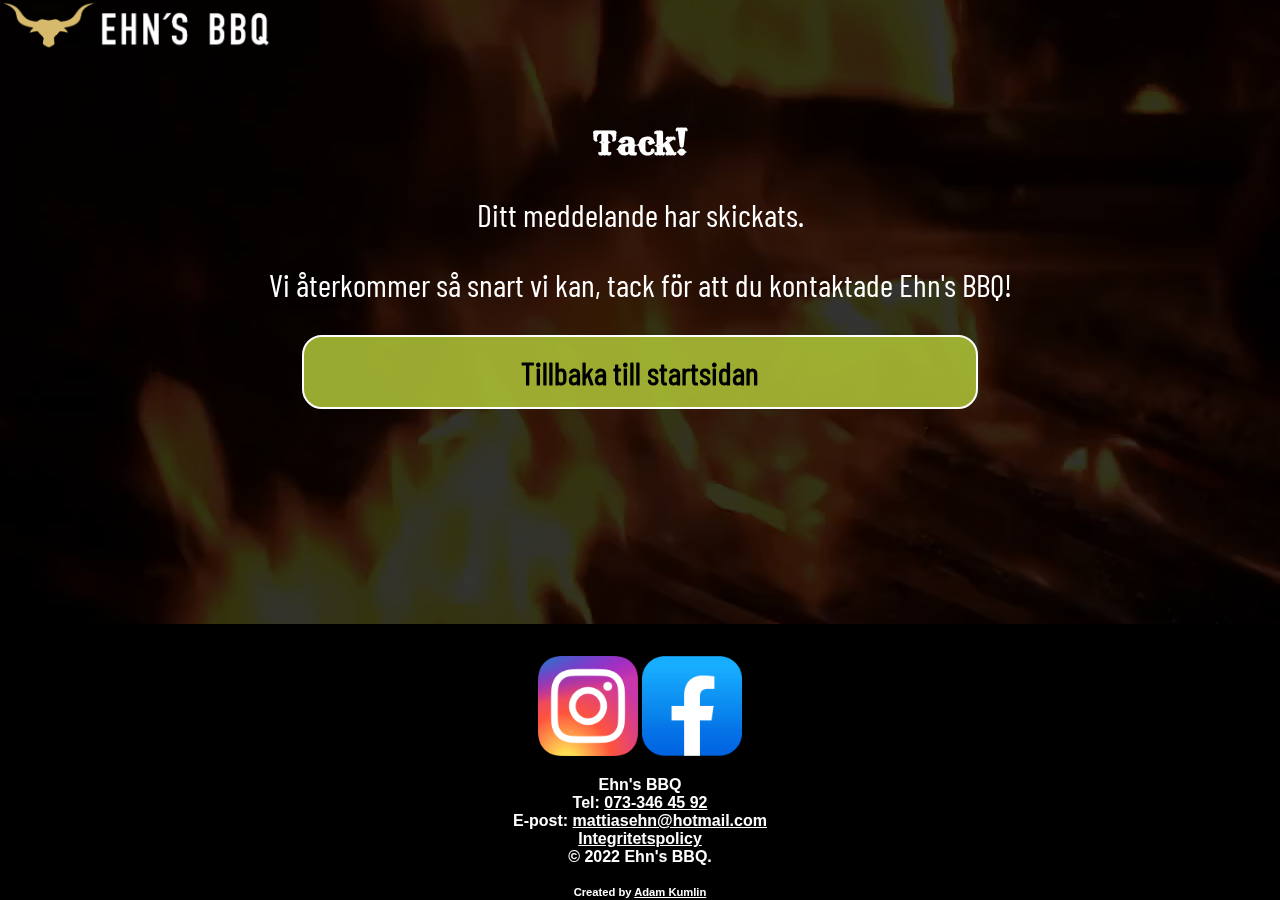
<file: success.html>
<!DOCTYPE html>

<html lang="sv-SE">
<!--Ändrar webbsidans språk till svenska.-->

<head>
    <meta charset="UTF-8">
    <meta http-equiv="X-UA-Compatible" content="IE=edge">
    <meta name="viewport" content="width=device-width, initial-scale=1.0">

    <title>Ehn's BBQ - Lyckades!</title>
    <!--Lägger till en titel.-->

    <link rel="icon" type="image/x-icon" href="media/favicon.png">
    <!--Lägger till en favicon, en sorts ikon som syns i webbläsarens adressfält när webbsidan visas i webbläsaren.-->

    <meta name="robots" content="noindex, nofollow">
    <!--Meta-elementet säger till robotar att inte indexera eller följa webbsidan så att den blir lättare att hitta. Denna sidan ska endast visas om ett formulär visas, så därför ska den inte
    kunna hittas via en google-sökning.-->

    <link rel="stylesheet" type="text/css" href="css/style.css">
    <!--Länkar en stilmall.-->
</head>

<body class="index">
    <header>

        <a href="#mainContentSuccess" class="skipToMainContent">Hoppa till huvudinnehållet</a>
        <!-- Skapar en länk som användaren kan klicka. Den tar hen till huvudinnehållet på sidan. Detta är ett verktyg som gör webbplatsen mer tillgänglig. Den låter
        t.ex. användare med nedsatt syn kunna använda webbplatsen med skärmläsare. Denna länk är bra att ha även för de med små enheter som vill komma till innehållet direkt
        utan att behöva scrolla förbi en massa annat. Den är bättre att ha än att inte ha, även fast den inte alltid behövs. Denna länk, samt alla andra länkar kan kommas åt med
        tab-tangenten. Hela webbplatsen går lika bra att använda med ett tangentbord, vilket är mycket bra och viktigt. Detta är en aspekt inom tillgänglighet, att kunna använda
        webbplatsen med endast ett tangentbord.-->

        <nav class="headerNav">
            <a href="index.html"><img src="media/ehns_bbq_logo.png" alt="Bild på Ehn's BBQ:s huvudlogotyp"></a>
            <!--Lägger till en bild som också tar användaren till startsidan.-->
        </nav>
    </header>

    <div class="background">
        <div class="backgroundOverlay"></div>
        <video autoplay muted loop playsinline>
            <source src="media/background_video.mp4" type="video/mp4">
        </video>
    </div>
    <!--Lägger in en bakgrundsvideo med en overlay på. Videon spelas automatiskt och är tystad. Den loopar också.-->

    <div id="mainContentSuccess">
    <!--Skapar en div som innehåller webbsidans huvudinnehåll.-->

        <h1 class="pageHeading">Tack!</h1>
        <!--Lägger till en titel. -->

        <p class="successText">Ditt meddelande har skickats.</p>
        <p class="successText">Vi återkommer så snart vi kan, tack för att du kontaktade Ehn's BBQ!</p>
        <!--Lägger till ett tackmeddelande.-->

        <a id="successButton" href="index.html">Tillbaka till startsidan</a>
        <!--Skapar en länk som skickar användaren till startsidan.-->

    </div>

    <footer>
        <div class="footerIcons">
            <a href="https://www.instagram.com/ehnsbbq/" target="_blank"><img src="media/instagram_icon.png" alt="Bild på Instagrams logotyp"></a>
            <a href="https://www.facebook.com/Ehns-Bbq-1771708099778296/" target="_blank"><img src="media/facebook_icon.png" alt="Bild på Facebooks logotyp"></a>
        </div>

        <div class="footerAbout">
            <p>Ehn's BBQ<br>
            Tel: <a href="tel:0733464592">073-346 45 92</a><br>
            E-post: <a href="mailto:mattiasehn@hotmail.com">mattiasehn@hotmail.com</a><br>
            <a href="privacy.html">Integritetspolicy</a><br>
            &copy; 2022 Ehn's BBQ.<br></p>

            <span class="creatorName">Created by <a href="mailto:kumlinadam99@gmail.com">Adam Kumlin</a></span>
        </div>
    </footer>
    <!--Skapar en footer som innehåller information om företaget och ikoner för sociala medier. Skaparen krediteras också.-->

    <script src="scripts/script.js"></script>
    <!--Länkar en JavaScript-fil.-->
    
</body>
</html>
</file>
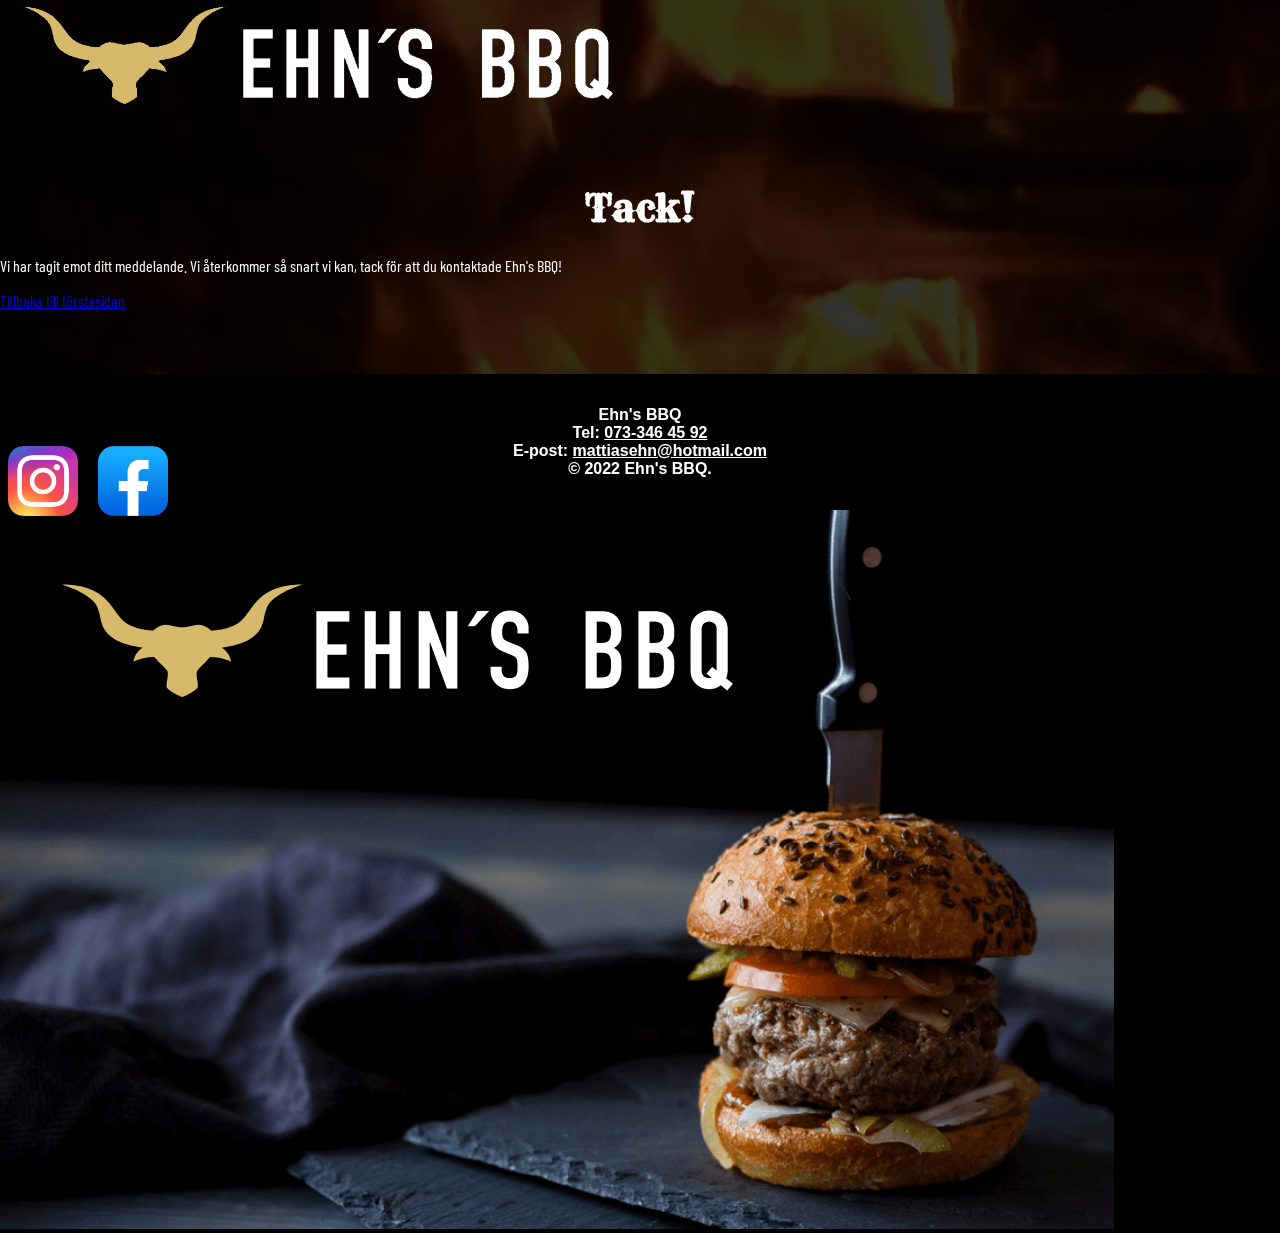
<file: thank_you.html>
<!DOCTYPE html>

<html lang="sv">
<!--Ändrar webbsidans språk till svenska. -->

<head>
    <meta charset="UTF-8">
    <meta http-equiv="X-UA-Compatible" content="IE=edge">
    <meta name="viewport" content="width=device-width, initial-scale=1.0">

    <title>Ehn's BBQ - Tack!</title>
    <!--Skriver ut webbsidans titel. -->

    <link rel="stylesheet" type="text/css" href="css/style.css">
    <!--Länkar en stilmall.-->

    <link rel="stylesheet" type="text/css" media="(min-width: 768px)" href="css/style_tablet.css">
    <link rel="stylesheet" type="text/css" media="(min-width: 1024px)" href="css/style_desktop.css">
    <!--Länkar tre stilmallar som endast läses in beroende på skärmbredden. Genom att dessa extra stilmallar inte läses in direkt så blir webbplatsen snabbare.
    Prestandan ökar. Detta är ett bättre alternativ till att t.ex. alla stilmallar läses in, oavsett om skärmen upfyller de krav så läses de ändå in. Detta är en
    prestandaanpassning.-->

    <link rel="preconnect" href="https://fonts.googleapis.com">
    <link rel="preconnect" href="https://fonts.gstatic.com" crossorigin>
    <link href="https://fonts.googleapis.com/css2?family=Rancho&family=Rye&display=swap" rel="stylesheet">
    <!--Länkar en Google-font. -->
    
</head>

<body class="index">
    <header>

        <a href="#mainContentThankYou" class="skipToMainContent">Hoppa till huvudinnehållet</a>
        <!-- Skapar en länk som användaren kan klicka. Den tar hen till huvudinnehållet på sidan. Detta är ett vektyg som gör webbplatsen mer tillgänglig. Den låter
        t.ex. användare med nedsatt syn kunne använda webbplaysen med skärmläsare. Denna länk är bra att ha även för de med små enheter som vill komma till innehållet direkt
        utan att behöva scrolla förbi en massa annat. Den är bättre att ha än att inte ha, även fast den inte alltid behövs. Denna länk, samt alla andra länkar kan kommas åt med
        tab-tangenten. Hela webbplatsen går lika bra att använda med ett tangentbord, vilket är mycket bra och viktigt. Detta är en aspekt inom tillgänglighet, att kunna använda
        webbplatsen med endast ett tangentbord.-->

        <nav class="headerNav">
            <img src="media/logo.png" alt="Bild på Ehn's BBQ:s huvudlogotyp">
            <!--Lägger till en bild.-->
        </nav>
    </header>

    <div class="background">
        <div class="backgroundOverlay"></div>
        <video autoplay muted loop playsinline>
            <source src="media/background_video.mp4" type="video/mp4">
        </video>
    </div>
    <!--Lägger in en bakgrundsvideo med en overlay på. Videon spelas automatiskt och är tystad. Den loopar också.-->

    <div id="mainContentThankYou">
    <!--Skapar en div som innehåller webbsidans huvudinnehåll.-->

        <h1 class="pageHeading">Tack!</h1>
        <!--Skriver ut en titel. -->

        <p id="thankYouText">Vi har tagit emot ditt meddelande. Vi återkommer så snart vi kan, tack för att du kontaktade Ehn's BBQ!</p>
        <!--Skriver ut ett tackmeddelande.-->

        <a id="thankYouButton" href="index.html">Tillbaka till förstasidan</a>

    </div>

    <footer>
        <div class="footerContent">

            <div class="footerIcons">
                <a href="https://www.instagram.com/ehnsbbq/" target="_blank"><img src="media/instagram_icon.png" alt="Bild på Instagrams logotyp"></a>
                <a href="https://www.facebook.com/Ehns-Bbq-1771708099778296/" target="_blank"><img src="media/facebook_icon.png" alt="Bild på Facebooks logotyp"></a>
            </div>

            <div class="footerAbout">
                Ehn's BBQ<br>
                Tel: <a href="tel:0733464592">073-346 45 92</a><br>
                E-post: <a href="mailto:mattiasehn@hotmail.com">mattiasehn@hotmail.com</a><br>
                © 2022 Ehn's BBQ.
            </div>

            <div class="footerLogo">
                <img src="media/logo1.png" alt="Bild på Ehn's BBQ:s sekundärlogotyp">
            </div>
        </div>
    </footer>
    <!--Skapar en footer som innehåller information om företaget, ikoner för sociala medier samt företagets logotyp.-->

    <script src="scripts/script.js"></script>
    <!--Länkar en JavaScript-fil.-->
    
</body>
</html>
</file>
<file: css/style.css>
/* Gäller globalt. ------------------------------------------------------------------------------------------------------------------------------------------------- */

html {
    overflow-x: hidden;
}
/* Gömmer innehåll från html-elementet som finns utanför skärmens x-axel. */

    body {
        padding: 0;
        margin: 0;
        display: flex;
        flex-direction: column;
        min-height: 100vh;
        color: white;
        font-family: 'Barlow Condensed', sans-serif;
        overflow-x: hidden;
    }
    /* Tar bort alla standardinställningar för padding och margin som webbläsaren har. Body:n blir ett flexobjekt vilket
    gör den mer anpassbar till olika skärmstorlekar. Body:n kommer nu alltid att vara över footer:n så att inget innehåll blockeras av den. Det kommer också att finnas ett
    konsekvent avstånd mellan footer:n och övrigt innehåll. Den minsta höjden som body:n kan ha sätts till 100vh.
    Den tar nu alltså alltid upp fönstrets storlek. Textfärgen ändras till vitt samtidigt som typsnittet ändras. Även "overflow-x: hidden;" läggs till så att 
    allt innehåll som inte rymmer på skärmen horisontellt automatiskt göms. */

        /* rye-regular - latin
        Detta typsnitt heter Rye och är skapat av Nicole Fally. Typsnittet används med tillstånd utifrån Open Font License (http://scripts.sil.org/OFL). Typsnittet
        kan laddas ner här: https://fonts.google.com/specimen/Rye 
        Rye-Regular.ttf: Copyright (c) 2012, Sorkin Type Co with Reserved Font Name 'Rye'

        Copyright (c) 2012, Sorkin Type Co (http://sorkintype.com/index.html),
        with Reserved Font Name Rye.

        This Font Software is licensed under the SIL Open Font License, Version 1.1.
        This license is copied below, and is also available with a FAQ at:
        http://scripts.sil.org/OFL


        -----------------------------------------------------------
        SIL OPEN FONT LICENSE Version 1.1 - 26 February 2007
        -----------------------------------------------------------

        PREAMBLE
        The goals of the Open Font License (OFL) are to stimulate worldwide
        development of collaborative font projects, to support the font creation
        efforts of academic and linguistic communities, and to provide a free and
        open framework in which fonts may be shared and improved in partnership
        with others.

        The OFL allows the licensed fonts to be used, studied, modified and
        redistributed freely as long as they are not sold by themselves. The
        fonts, including any derivative works, can be bundled, embedded, 
        redistributed and/or sold with any software provided that any reserved
        names are not used by derivative works. The fonts and derivatives,
        however, cannot be released under any other type of license. The
        requirement for fonts to remain under this license does not apply
        to any document created using the fonts or their derivatives.

        DEFINITIONS
        "Font Software" refers to the set of files released by the Copyright
        Holder(s) under this license and clearly marked as such. This may
        include source files, build scripts and documentation.

        "Reserved Font Name" refers to any names specified as such after the
        copyright statement(s).

        "Original Version" refers to the collection of Font Software components as
        distributed by the Copyright Holder(s).

        "Modified Version" refers to any derivative made by adding to, deleting,
        or substituting -- in part or in whole -- any of the components of the
        Original Version, by changing formats or by porting the Font Software to a
        new environment.

        "Author" refers to any designer, engineer, programmer, technical
        writer or other person who contributed to the Font Software.

        PERMISSION & CONDITIONS
        Permission is hereby granted, free of charge, to any person obtaining
        a copy of the Font Software, to use, study, copy, merge, embed, modify,
        redistribute, and sell modified and unmodified copies of the Font
        Software, subject to the following conditions:

        1) Neither the Font Software nor any of its individual components,
        in Original or Modified Versions, may be sold by itself.

        2) Original or Modified Versions of the Font Software may be bundled,
        redistributed and/or sold with any software, provided that each copy
        contains the above copyright notice and this license. These can be
        included either as stand-alone text files, human-readable headers or
        in the appropriate machine-readable metadata fields within text or
        binary files as long as those fields can be easily viewed by the user.

        3) No Modified Version of the Font Software may use the Reserved Font
        Name(s) unless explicit written permission is granted by the corresponding
        Copyright Holder. This restriction only applies to the primary font name as
        presented to the users.

        4) The name(s) of the Copyright Holder(s) or the Author(s) of the Font
        Software shall not be used to promote, endorse or advertise any
        Modified Version, except to acknowledge the contribution(s) of the
        Copyright Holder(s) and the Author(s) or with their explicit written
        permission.

        5) The Font Software, modified or unmodified, in part or in whole,
        must be distributed entirely under this license, and must not be
        distributed under any other license. The requirement for fonts to
        remain under this license does not apply to any document created
        using the Font Software.

        TERMINATION
        This license becomes null and void if any of the above conditions are
        not met.

        DISCLAIMER
        THE FONT SOFTWARE IS PROVIDED "AS IS", WITHOUT WARRANTY OF ANY KIND,
        EXPRESS OR IMPLIED, INCLUDING BUT NOT LIMITED TO ANY WARRANTIES OF
        MERCHANTABILITY, FITNESS FOR A PARTICULAR PURPOSE AND NONINFRINGEMENT
        OF COPYRIGHT, PATENT, TRADEMARK, OR OTHER RIGHT. IN NO EVENT SHALL THE
        COPYRIGHT HOLDER BE LIABLE FOR ANY CLAIM, DAMAGES OR OTHER LIABILITY,
        INCLUDING ANY GENERAL, SPECIAL, INDIRECT, INCIDENTAL, OR CONSEQUENTIAL
        DAMAGES, WHETHER IN AN ACTION OF CONTRACT, TORT OR OTHERWISE, ARISING
        FROM, OUT OF THE USE OR INABILITY TO USE THE FONT SOFTWARE OR FROM
        OTHER DEALINGS IN THE FONT SOFTWARE. */

        @font-face {
            font-family: 'Rye';
            font-style: normal;
            font-weight: 400;
            src: url('../fonts/rye-v13-latin-regular.eot'); /* IE9 Compat Modes */
            src: local(''),
                url('../fonts/rye-v13-latin-regular.eot?#iefix') format('embedded-opentype'), /* IE6-IE8 */
                url('../fonts/rye-v13-latin-regular.woff2') format('woff2'), /* Super Modern Browsers */
                url('../fonts/rye-v13-latin-regular.woff') format('woff'), /* Modern Browsers */
                url('../fonts/rye-v13-latin-regular.ttf') format('truetype'), /* Safari, Android, iOS */
                url('../fonts/rye-v13-latin-regular.svg#Rye') format('svg'); /* Legacy iOS */
        }

        /* barlow-condensed-regular - latin
        Detta typsnitt heter Barlow Condensed och är skapat av Jeremy Tribby. Typsnittet används med tillstånd utifrån Open Font License (http://scripts.sil.org/OFL). Typsnittet
        kan laddas ner här: https://fonts.google.com/specimen/Barlow+Condensed
        BarlowCondensed-Regular.ttf: Copyright 2017 The Barlow Project Authors (https://github.com/jpt/barlow)

        Copyright (c) 2017, The Barlow Project Authors (https://github.com/jpt/barlow),
        with Reserved Font Name Barlow Condensed.

        This Font Software is licensed under the SIL Open Font License, Version 1.1.
        This license is copied below, and is also available with a FAQ at:
        http://scripts.sil.org/OFL


        -----------------------------------------------------------
        SIL OPEN FONT LICENSE Version 1.1 - 26 February 2007
        -----------------------------------------------------------

        PREAMBLE
        The goals of the Open Font License (OFL) are to stimulate worldwide
        development of collaborative font projects, to support the font creation
        efforts of academic and linguistic communities, and to provide a free and
        open framework in which fonts may be shared and improved in partnership
        with others.

        The OFL allows the licensed fonts to be used, studied, modified and
        redistributed freely as long as they are not sold by themselves. The
        fonts, including any derivative works, can be bundled, embedded, 
        redistributed and/or sold with any software provided that any reserved
        names are not used by derivative works. The fonts and derivatives,
        however, cannot be released under any other type of license. The
        requirement for fonts to remain under this license does not apply
        to any document created using the fonts or their derivatives.

        DEFINITIONS
        "Font Software" refers to the set of files released by the Copyright
        Holder(s) under this license and clearly marked as such. This may
        include source files, build scripts and documentation.

        "Reserved Font Name" refers to any names specified as such after the
        copyright statement(s).

        "Original Version" refers to the collection of Font Software components as
        distributed by the Copyright Holder(s).

        "Modified Version" refers to any derivative made by adding to, deleting,
        or substituting -- in part or in whole -- any of the components of the
        Original Version, by changing formats or by porting the Font Software to a
        new environment.

        "Author" refers to any designer, engineer, programmer, technical
        writer or other person who contributed to the Font Software.

        PERMISSION & CONDITIONS
        Permission is hereby granted, free of charge, to any person obtaining
        a copy of the Font Software, to use, study, copy, merge, embed, modify,
        redistribute, and sell modified and unmodified copies of the Font
        Software, subject to the following conditions:

        1) Neither the Font Software nor any of its individual components,
        in Original or Modified Versions, may be sold by itself.

        2) Original or Modified Versions of the Font Software may be bundled,
        redistributed and/or sold with any software, provided that each copy
        contains the above copyright notice and this license. These can be
        included either as stand-alone text files, human-readable headers or
        in the appropriate machine-readable metadata fields within text or
        binary files as long as those fields can be easily viewed by the user.

        3) No Modified Version of the Font Software may use the Reserved Font
        Name(s) unless explicit written permission is granted by the corresponding
        Copyright Holder. This restriction only applies to the primary font name as
        presented to the users.

        4) The name(s) of the Copyright Holder(s) or the Author(s) of the Font
        Software shall not be used to promote, endorse or advertise any
        Modified Version, except to acknowledge the contribution(s) of the
        Copyright Holder(s) and the Author(s) or with their explicit written
        permission.

        5) The Font Software, modified or unmodified, in part or in whole,
        must be distributed entirely under this license, and must not be
        distributed under any other license. The requirement for fonts to
        remain under this license does not apply to any document created
        using the Font Software.

        TERMINATION
        This license becomes null and void if any of the above conditions are
        not met.

        DISCLAIMER
        THE FONT SOFTWARE IS PROVIDED "AS IS", WITHOUT WARRANTY OF ANY KIND,
        EXPRESS OR IMPLIED, INCLUDING BUT NOT LIMITED TO ANY WARRANTIES OF
        MERCHANTABILITY, FITNESS FOR A PARTICULAR PURPOSE AND NONINFRINGEMENT
        OF COPYRIGHT, PATENT, TRADEMARK, OR OTHER RIGHT. IN NO EVENT SHALL THE
        COPYRIGHT HOLDER BE LIABLE FOR ANY CLAIM, DAMAGES OR OTHER LIABILITY,
        INCLUDING ANY GENERAL, SPECIAL, INDIRECT, INCIDENTAL, OR CONSEQUENTIAL
        DAMAGES, WHETHER IN AN ACTION OF CONTRACT, TORT OR OTHERWISE, ARISING
        FROM, OUT OF THE USE OR INABILITY TO USE THE FONT SOFTWARE OR FROM
        OTHER DEALINGS IN THE FONT SOFTWARE. */
        @font-face {
            font-family: 'Barlow Condensed';
            font-style: normal;
            font-weight: 400;
            src: url('../fonts/barlow-condensed-v12-latin-regular.eot'); /* IE9 Compat Modes */
            src: local(''),
                url('../fonts/barlow-condensed-v12-latin-regular.eot?#iefix') format('embedded-opentype'), /* IE6-IE8 */
                url('../fonts/barlow-condensed-v12-latin-regular.woff2') format('woff2'), /* Super Modern Browsers */
                url('../fonts/barlow-condensed-v12-latin-regular.woff') format('woff'), /* Modern Browsers */
                url('../fonts/barlow-condensed-v12-latin-regular.ttf') format('truetype'), /* Safari, Android, iOS */
                url('../fonts/barlow-condensed-v12-latin-regular.svg#BarlowCondensed') format('svg'); /* Legacy iOS */
        }

        .skipToMainContent {
            position: absolute;
            left: -500px;
        }
        /* Länken placeras utanför webbsidan, 500 pixlar till vänster. "position: absolute" gör det möjligt att placera ett element utanför visningsytan. */

            .skipToMainContent:focus {
                font-size: 200%;
                position: static;
                background-color: black;
                color: white;
                border: 1px solid white;
            }
            /* När länken får fokus (med hjälp av tabb-tangenten) blir texten större så den är lättare att märka. Länkens position återgår till det normala med hjälp av
            "position: static". Genom att dölja denna länk som standard så underlättar det för de användare som inte använder t.ex. en skärmläsare för att navigera. Webbplatsens design påverkas 
            inte alls av länken, om den inte används. Ger länken en annan färg och en annan
            bakgrundsfärg samt ger den en border. Dessa ändringar gör så att den sticker ut från den vanliga webbsidan. */
            
            .headerNav {
                display: flex;
                position: relative;
                flex-direction: column;
                justify-content: space-between;
                align-items: flex-start;
                margin-bottom: 3rem;
            }
            /* Gör navigationen till ett flexobjekt, samt gör så den placeras relativt till body:ns position. Med hjälp av "flex-direction: column;" och "justify-content: space-between;"
            så sträcker innehållet ut sig horisontellt istället för vertikalt samtidigt om innehållsdelarna ges utrymme mellan varandra. Slutligen positioneras elementen utifrån objektens början. */
            
                .headerNav img {
                    width: 270px;
                    height: auto;
                }
                /* Ger bilden en bredd och en automatisk höjd (att den bestäms av webbläsaren). */

                .navLinks {
                    position: relative;
                    display: none;
                    border: 3px solid white;
                    border-radius: 5px;
                    background-image: url("../media/nav_background.jpg");
                    font-family:'Segoe UI', Tahoma, Geneva, Verdana, sans-serif;
                    font-size: 120%;
                }
                /* Gömmer navigationslänkarna som standard, ger dem en border med radien 5px med 3px mellan bokstäverna. Positionen beror på ".headerNav":s position. Ger dem också
                en bakgrundsbild och ändrar typsnittet samt teckenstorleken. */

                    .navLinks::before {
                        content: '';
                        border: 2px solid white;
                        width: 100%;
                        height: 100%;
                        position: absolute;
                        top: 50%;
                        left: 50%;
                        transform: translate3d(-50%, -50%, 0) scale(1.02) rotate(1deg);
                        border-radius: 5px;
                    }
                    /* Ger ".navLinks" en till border runt sig med hjälp av "::before". Positionen sätts till absolute och den vinklas lite samtidigt som radien ändras till 5px. ""content" sätts till en tom sträng så att effekten ska visas. Sätter också bredden samt höjden till 100%. Med hjälp av "left: 50%;" och "right: 50%;" så placeras border:n mitt över nav:en. */

                    .navLinks::after {
                        content: '';
                        border: 1px solid white;
                        width: 100%;
                        height: 100%;
                        position: absolute;
                        top: 50%;
                        left: 50%;
                        transform: translate3d(-50%, -50%, 0) scale(1.02) rotate(2deg);
                        border-radius: 5px;
                    }
                    /* Ger ".navLinks" ännu en border till runt sig med hjälp av "::after". Positionen sätts till absolute och den vinklas lite samtidigt som radien ändras till 5px. "content" sätts till en tom sträng så att effekten ska visas. Sätter också bredden samt höjden till 100%. Med hjälp av "left: 50%;" och "right: 50%;" så placeras border:n mitt över nav:en. */

                    .navLinks.active {
                        display: flex;
                        width: 90%;
                        margin-left: auto;
                        margin-right: auto;
                        margin-top: 2rem;
                    }
                    /* När ".navLinks" har klassen ".active" så visas den som ett flexobjekt som tar upp 90% av skärmens bredd. Den ges också en margin överallt förutom längst ned. */
                
                    .navLinks ul {
                        display: flex;
                        flex-direction: column;
                        width: 100%;
                        margin: 0;
                        padding: 0;
                    }
                    /* Elementet visas som ett flexobjekt som visas horisontellt. Den tar upp hela containern, även padding samt margin tas bort. */
                
                        .navLinks ul li {
                            list-style: none;
                            z-index: 1;
                            text-align: center;
                        }
                        /* Tar bort punkterna vid li-elementen, gör så att de syns överst. Centrerar elementen. */

                            body.index li.index, body.images li.images, body.contact li.contact, body.about li.about {
                                background-color: rgba(152, 224, 93, 0.5);
                            }
                            /* När en viss sida är aktiv sä ändras sidans li-element:s bakgrundsfärg i navigationen. */

                            .navLinks ul li:hover {
                                background-color: rgba(152, 224, 93, 0.5);
                            }
                            /* När musen är över en navigationsknapp så ändras dess bakgrundsfärg. */

                            .navLinks ul li a {
                                display: block;
                                padding: 1rem;
                                font-weight: bolder;
                                color: white;
                                text-decoration: none;
                            }
                            /* Gör så länkarna visas som block istället för inline, lägger till en padding och gör texten fetare. Gör också länkarna vita samt tar bort textdekorationen. */
                
                .navToggle {
                    position: absolute;
                    top: 0.7rem;
                    right: 0.5rem;
                    display: flex;
                    flex-direction: column;
                    justify-content: space-between;
                    width: 40px;
                    height: 35px;
                }
                /* Gör så att knappen alltid finns placerad högst upp i högra hörnet, objekten ges mellanrum mellan varandra och de visas i en kolumn. Bestämmer bredden och höjden. */
                
                    .bar {
                        height: 5px;
                        width: 100%;
                        background-color: white;
                        border-radius: 15%;
                    }
                    /* Sätter en höjd och bredd på strecken och ändrar bakgrundsfärgen. Ger den också en radie. */

        .background video {
            position: fixed;
            left: 0;
            bottom: 0;
            min-width: 100%;
            z-index: -2;
        }
        /* Ger videon en fixad position med minst 100% bredd. Den placeras bakom alla andra element med hjälp av "z-index: -2;", "left: 0;" samt "right: 0;". */

        .backgroundOverlay {
            height: 100%;
            width: 100%;
            position: fixed;
            top: 0;
            left: 0;
            z-index: -1;
            background: black;
            opacity: 80%;
        }
        /* Skapar en overlay för videon, den görs svart med 80% opacitet. Den placeras framför videon. Positionen görs fixad. Den placeras bakom videon med hjälp av "z-index: -1;", "left: 0;" samt "right: 0;". Den ges också en höjd samt bredd. */

        .pageHeading {
            text-align: center;
            font-size: 200%;
            font-family: 'Rye', cursive;
        }
        /* Centrerar samtliga sidtitlar och ger de en större teckenstorlek och ett annat teckensnitt. */
        
        footer {
            background-color: black;
            font-weight: bold;
            margin-top: 2rem;
            padding-top: 2rem;
            font-family:'Segoe UI', Tahoma, Geneva, Verdana, sans-serif;
        }
        /* Ändrar bakgrundfärgen, centrerar texten och gör denna text fet. Ger elementet också en padding och margin längst upp. Ändrar slutligen typsnittet. */

            footer a { 
                color: white;
            }
            /* Gör alla a-element inne i footer:n vita så att de passar in med den övriga texten i footer:n. */
            
            .footerAbout, .footerIcons {
                text-align: center;
            }
            /* Centrerar bilderna. */

                .creatorName {
                    font-size: 70%;
                }
                /* Gör texten mindre. */
            
                .footerIcons img {
                    width: 100px;
                    height: 100px;
                }
                /* Sätter en konstant höjd och bredd. */

                    .footerIcons img:hover, .footerIcons img:active {
                        transform: scale(1.3);
                    }
                    /* När musen är över ikonerna eller när de klickas på så blir de större. */

        #mainContentIndex, #mainContentImages, #mainContentContact, #mainContentAbout, #mainContentSuccess, #mainContentPrivacy {
            flex: 1;
        }
        /* Med hjälp av "flex: 1" kommer elementen på sidorna alltid vara samma längd, oavsett hur stort fönstret är. Detta förhindrar att något element blir för
        stort eller för litet beroende på skärmstorleken. */

/* Gäller globalt. ------------------------------------------------------------------------------------------------------------------------------------------------- */

/* Gäller för sidan "index.html". ---------------------------------------------------------------------------------------------------------------------------------- */

        #indexGridContainer {
            display: grid;
            grid-template-columns: auto;
            grid-template-rows: auto;
        }
        /* Skapar en grid-container med en kolumn och en rad. */

            #indexGridItem0 {
                grid-row: 1;
                grid-column: 1;
                text-align: center;
                font-size: 150%;
            }
            /* Placerar grid-item:et i den första kolumnen och på den första raden. Centrerar objekten och gör texten större. */

                #indexGridItem0 img {
                    width: 260px;
                    height: auto;
                    border-radius: 20%;
                }
                /* Sätter bildens bredd till 260px och höjd till auto (att den bestäms av webbläsaren). Ger den också en radie. */

/* Gäller för sidan "index.html". ---------------------------------------------------------------------------------------------------------------------------------- */

/* Gäller för sidan "images.html". --------------------------------------------------------------------------------------------------------------------------------- */

        #imagesAbout {
            text-align: center;
            font-size: 150%;
        }
        /*Centrerar texten och gör den större. */
        
        #imagesGridContainer {
            display: grid;
            grid-template-columns: auto;
            grid-template-rows: auto auto auto auto auto auto auto auto auto auto auto auto;
            text-align: center;
        }
        /* Skapar en grid-container med en kolumn och sex rader. Centrerar objekten. */

            #imagesGridContainer img {
                object-fit: cover;
                width: 200px;
                height: 200px;
                margin-top: 2rem;
                border-radius: 20%;
            }
            /* Ger alla bilder i grid-containern en bredd och höjd med en margin högst upp. Bilderna undviker se konstiga ut med den bestämda storleken och bredden
            med hjälp av "object-fit: cover;". Lägger slutligen till en radie. */

            #imagesGridItem0 {
                grid-row: 1;
                grid-column: 1;
            }
            /* Placerar grid-item:et i den första kolumnen och på den första raden. */
        
            #imagesGridItem1 {
                grid-row: 2;
                grid-column: 1;
            }
            /* Placerar grid-item:et i den första kolumnen och på den andra raden. */

            #imagesGridItem2 {
                grid-row: 3;
                grid-column: 1;
            }
            /* Placerar grid-item:et i den första kolumnen och på den tredje raden. */

            #imagesGridItem3 {
                grid-row: 4;
                grid-column: 1;
            }
            /* Placerar grid-item:et i den första kolumnen och på den fjärde raden. */

            #imagesGridItem4 {
                grid-row: 5;
                grid-column: 1;
            }
            /* Placerar grid-item:et i den första kolumnen och på den femte raden. */

            #imagesGridItem5 {
                grid-row: 6;
                grid-column: 1;
            }
            /* Placerar grid-item:et i den första kolumnen och på den sjätte raden. */

            #imagesGridItem6 {
                grid-row: 7;
                grid-column: 1;
            }
            /* Placerar grid-item:et i den första kolumnen och på den sjunde raden. */

            #imagesGridItem7 {
                grid-row: 8;
                grid-column: 1;
            }
            /* Placerar grid-item:et i den första kolumnen och på den åttonde raden. */

            #imagesGridItem8 {
                grid-row: 9;
                grid-column: 1;
            }
            /* Placerar grid-item:et i den första kolumnen och på den nionde raden. */

            #imagesGridItem9 {
                grid-row: 10;
                grid-column: 1;
            }
            /* Placerar grid-item:et i den första kolumnen och på den tionde raden. */

            #imagesGridItem10 {
                grid-row: 11;
                grid-column: 1;
            }
            /* Placerar grid-item:et i den första kolumnen och på den elfte raden. */

            #imagesGridItem11 {
                grid-row: 12;
                grid-column: 1;
            }
            /* Placerar grid-item:et i den första kolumnen och på den tolfte raden. */

            #imagesGridItem12 {
                grid-row: 13;
                grid-column: 1;
            }
            /* Placerar grid-item:et i den första kolumnen och på den trettonde raden. */

            #imagesGridItem13 {
                grid-row: 14;
                grid-column: 1;
            }
            /* Placerar grid-item:et i den första kolumnen och på den fjortonde raden. */

            #imagesGridItem14 {
                grid-row: 15;
                grid-column: 1;
            }
            /* Placerar grid-item:et i den första kolumnen och på den femtonde raden. */

            #imagesGridItem15 {
                grid-row: 16;
                grid-column: 1;
            }
            /* Placerar grid-item:et i den första kolumnen och på den sextonde raden. */

            #imagesGridItem16 {
                grid-row: 17;
                grid-column: 1;
            }
            /* Placerar grid-item:et i den första kolumnen och på den sjuttonde raden. */

            #imagesGridItem17 {
                grid-row: 18;
                grid-column: 1;
            }
            /* Placerar grid-item:et i den första kolumnen och på den artonde raden. */

            #imagesGridItem18 {
                grid-row: 19;
                grid-column: 1;
            }
            /* Placerar grid-item:et i den första kolumnen och på den nittonde raden. */

            #imagesGridItem19 {
                grid-row: 20;
                grid-column: 1;
            }
            /* Placerar grid-item:et i den första kolumnen och på den tjugonde raden. */

            #imagesGridItem20 {
                grid-row: 21;
                grid-column: 1;
            }
            /* Placerar grid-item:et i den första kolumnen och på den tjugoförsta raden. */

            #imagesGridItem21 {
                grid-row: 22;
                grid-column: 1;
            }
            /* Placerar grid-item:et i den första kolumnen och på den tjugoandra raden. */

            #imagesGridItem22 {
                grid-row: 23;
                grid-column: 1;
            }
            /* Placerar grid-item:et i den första kolumnen och på den tjugotredje raden. */

            #imagesGridItem23 {
                grid-row: 24;
                grid-column: 1;
            }
            /* Placerar grid-item:et i den första kolumnen och på den tjugofjärde raden. */

            #imagesGridItem24 {
                grid-row: 25;
                grid-column: 1;
            }
            /* Placerar grid-item:et i den första kolumnen och på den tjugofemte raden. */

            #imagesGridItem25 {
                grid-row: 26;
                grid-column: 1;
            }
            /* Placerar grid-item:et i den första kolumnen och på den tjugosjätte raden. */

            #imagesGridItem26 {
                grid-row: 27;
                grid-column: 1;
            }
            /* Placerar grid-item:et i den första kolumnen och på den tjugosjunde raden. */
            
            #imagesGridItem27 {
                grid-row: 28;
                grid-column: 1;
            }
            /* Placerar grid-item:et i den första kolumnen och på den tjugoåttonde raden. */
            
            #imagesGridItem28 {
                grid-row: 29;
                grid-column: 1;
            }
            /* Placerar grid-item:et i den första kolumnen och på den tjugonionde raden. */

            #imagesGridItem29 {
                grid-row: 30;
                grid-column: 1;
            }
            /* Placerar grid-item:et i den första kolumnen och på den trettionde raden. */

/* Gäller för sidan "images.html". --------------------------------------------------------------------------------------------------------------------------------- */

/* Gäller för sidorna "contact.html" och "privacy.html". ----------------------------------------------------------------------------------------------------------- */

        #contactGridContainer {
            display: grid;
            grid-template-columns: auto;
            grid-template-rows: auto auto;
        }
        /* Skapar en grid-container med en kolumn och två rader. */

            #contactGridItem0 {
                grid-column: 1;
                grid-row: 1;
                text-align: center;
                font-size: 150%;
            }
            /* Placerar grid-item:et i den första kolumnen och på den första raden. Centrerar objekten och gör texten större. */ 

                #contactGridItem0 p a, #privacyGridItem0 p a {
                    color: rgb(0, 204, 255);
                    text-decoration: underline;
                }
                /* Ändrar länkarnas färg och lägger till en textdekoration. */

                #contactGridItem0 img {
                    height: 25px;
                    display: inline;
                }
                /* Bestämmer bildernas höjd, de visas nu också som inline. */

            #contactGridItem1 {
                grid-column: 1;
                grid-row: 2;
                font-size: 135%;
            }
            /* Placerar grid-item:et i den första kolumnen och på den andra raden. Gör texten större. */ 

                #contactGridItem1 {
                    text-align: center;
                }
                /* Centrerar texten i formuläret. */
                
                    #contactGridItem1 form input, #contactGridItem1 form textarea {
                        display: block;
                        width: 11rem;
                        height: 3rem;
                        margin: auto;
                        border-radius: 17px;
                    }
                    /* Centrerar textboxarna och knappen i formuläret med hjälp av "display: block" och "margin: auto". "margin: auto" gör så att de är centrerade i sin container.
                    Nu visas de också i block-form istället för i inline-form. Då går de att centrera lättare.
                    Sätter bredden till 11rem och höjden till 3rem så de är lättare att använda på en mobiltelefon. De ges också en radie. */

                        #contactGridItem1 form input[type="submit"] {
                            width: 9rem;
                            margin-top: 1rem;
                            cursor: pointer;
                        }
                        /* Gör knappen med typen "submit" större, fast inte lika stor som de övriga input-elementen. Det gör det lättare att skilja på knappen och dessa. Lägger
                        också till en margin längst upp samt ändrar muspekaren. */

                        #contactGridItem1 form #contactConsent {
                            display: inline;
                            height: initial;
                            width: initial;
                            transform: scale(2);
                            margin-right: 0.5rem;
                        }
                        /* Visar checkbox:en som inline istället. Nollställer också bredden samt höjden. Gör checkbox:en större med "transform: scale(2);". Lägger också till en margin
                        så att den inte döljer texten till höger.*/

                            #contactPrivacyNoticeLink{
                                color: rgb(0, 204, 255);
                                margin-right: 5px;
                            }

                        #contactGridItem1 form textarea {
                            resize: none;
                            height: 7rem;
                        }
                        /* Överskriver höjdändringen ovan. Gör så att textarea:ns storlek inte kan justeras av användaren
                        då det skulle förstöra layout:en. */

                    #contactGridItem1 form label {
                        display: block;
                        margin-top: 1rem;
                    }
                    /* Gör så att samtliga labels visas som block, ger dem en margin högst upp. */

/* Gäller för sidorna "contact.html" och "privacy.html". ----------------------------------------------------------------------------------------------------------- */

/* Gäller för sidan "about.html". ---------------------------------------------------------------------------------------------------------------------------------- */

        #aboutGridContainer {
            display: grid;
            grid-template-columns: auto;
            grid-template-rows: auto;
        }
        /* Skapar en grid-container med en kolumn och en rad. */

            #aboutGridItem0 {
                grid-column: 1;
                grid-row: 1;
                text-align: center;
                font-size: 140%;
            }
            /* Placerar grid-item:et i den första kolumnen och på den första raden. Centrerar objekten och gör texten större. */ 

                #aboutImage {
                    width: 200px;
                    height: 200px;
                    object-fit: cover;
                    border-radius: 20%;
                }
                /* Bestämmer bildens bredd och höjd. Bilderna undviker se konstiga ut med den bestämda storleken och bredden
                med hjälp av "object-fit: cover;". Lägger också till en radie. */

                .aboutLogo {
                    width: 100px;
                    margin: 1rem;
                }
                /* Bestämmer bildens bredd samt lägger till en margin. */

                    .aboutLogo:hover, .aboutLogo:active {
                        transform: scale(1.2);
                    }
                    /* När musen är över logotyperna eller när de klickas på så blir de större. */

                #aboutGridItem0 a {
                    color: rgb(0, 204, 255);
                }
                /* Ändrar länkarnas färg. */

/* Gäller för sidan "about.html". ---------------------------------------------------------------------------------------------------------------------------------- */

/* Gäller för sidan "success.html". -------------------------------------------------------------------------------------------------------------------------------- */

        .successText {
            font-size: 200%;
            text-align: center;
        }
        /* Centrerar texten och gör den större. */

        #successButton {
            display: block;
            border: 2px solid white;
            color: black;
            text-align: center;
            background-color: rgba(168, 189, 53, 0.9);
            width: 50%;
            font-size: 200%;
            font-weight: bolder;
            margin-left: auto;
            margin-right: auto;
            height: fit-content;
            padding: 1rem;
            border-radius: 20px;
            text-decoration: none;
        }
        /* Länken visas som block. Den ges en border runt och textfärgen ändras till svart. Bakgrundsfärgen ändras och texten centreras. Bredden bestäms
        och texten görs större samt tjockare. Slutligen centreras länken, den ges en höjd, padding samt en radie. Textdekorationen tas bort. */

/* Gäller för sidan "success.html". -------------------------------------------------------------------------------------------------------------------------------- */

/* Gäller för sidan "privacy.html". -------------------------------------------------------------------------------------------------------------------------------- */

        #privacyGridContainer {
            display: grid;
            grid-template-columns: auto;
            grid-template-rows: auto;
        }
        /* Skapar en grid-container med en kolumn och en rad. */

            #privacyGridItem0 {
                grid-column: 1;
                grid-row: 1;
                font-size: 130%;
                text-align: center;
            }
            /* Placerar grid-item:et i den första kolumnen och på den första raden. Centrerar objekten och gör texten större. */

/* Gäller för sidan "privacy.html". -------------------------------------------------------------------------------------------------------------------------------- */
</file>
<file: css/style_tablet.css>
@media screen and (min-width: 460px) {
/* När bredden på skärmen är 460px eller mer. För större mobiltelefoner och mindre tablets. */

/* Gäller globalt. ------------------------------------------------------------------------------------------------------------------------------------------------- */

    .headerNav img {
        width: 415px;
    }
    /* Sätter bildens bredd. */
}

/* Gäller globalt. ------------------------------------------------------------------------------------------------------------------------------------------------- */

@media screen and (min-width: 768px) {
/* När bredden på skärmen är 768px eller mer. För tablet:s (och resterande enheter). */

/* Gäller globalt. ------------------------------------------------------------------------------------------------------------------------------------------------- */

    .headerNav img {
        width: 450px;
    }
    /* Ger bilden en bredd. */

    .pageHeading {
        font-size: 230%
    }
    /* Gör sidtitlarna större. */

    footer {
        margin-top: 4rem;
        padding-top: 0;
    }
    /* Tar bort padding och margin längst upp. */

        .footerIcons {
            margin-top: 4rem;
            float: left;
            position: absolute;
        }
        /* Ger objektet en margin längst upp. Ger det "float: left;" så att det alltid är till vänster i footer:n. Objektet placeras absolut så att det inte täcker över det övriga
        objektet i footer:n. */

            .footerIcons img {
                margin: 0.5rem;
                height: 70px;
                width: 70px;
            }
            /* Lägger till en margin och bestämmer bildernas höjd och bredd. */
        
        .footerAbout {
            text-align: center;
            padding-top: 2rem;
            padding-bottom: 2rem;
        }
        /* Centrerar texten och lägger till en padding längst upp och längst ned.  */

/* Gäller globalt. ------------------------------------------------------------------------------------------------------------------------------------------------- */

/* Gäller för sidan "index.html". ---------------------------------------------------------------------------------------------------------------------------------- */

    #indexGridItem0 img {
        width: 400px;
    }
    /* Sätter bildens bredd till 400px. */

    #imagesGridContainer {
        grid-template-columns: auto auto;
        grid-template-rows: auto auto auto auto auto auto;
    }
    /* Skapar en grid-container som ges två kolumner och sex rader. */

/* Gäller för sidan "index.html". ---------------------------------------------------------------------------------------------------------------------------------- */

/* Gäller för sidan "images.html". --------------------------------------------------------------------------------------------------------------------------------- */

    #imagesGridItem0 {
        grid-row: 1;
        grid-column: 1;
    }
    /* Placerar grid-item:et i den första kolumnen och på den första raden. */

    #imagesGridItem1 {
        grid-row: 1;
        grid-column: 2;
    }
    /* Placerar grid-item:et i den andra kolumnen och på den första raden. */

    #imagesGridItem2 {
        grid-row: 2;
        grid-column: 1;
    }
    /* Placerar grid-item:et i den första kolumnen och på den andra raden. */

    #imagesGridItem3 {
        grid-row: 2;
        grid-column: 2;
    }
    /* Placerar grid-item:et i den andra kolumnen och på den andra raden. */

    #imagesGridItem4 {
        grid-row: 3;
        grid-column: 1;
    }
    /* Placerar grid-item:et i den första kolumnen och på den tredje raden. */

    #imagesGridItem5 {
        grid-row: 3;
        grid-column: 2;
    }
    /* Placerar grid-item:et i den andra kolumnen och på den tredje raden. */

    #imagesGridItem6 {
        grid-row: 4;
        grid-column: 1;
    }
    /* Placerar grid-item:et i den första kolumnen och på den fjärde raden. */

    #imagesGridItem7 {
        grid-row: 4;
        grid-column: 2;
    }
    /* Placerar grid-item:et i den andra kolumnen och på den fjärde raden. */

    #imagesGridItem8 {
        grid-row: 5;
        grid-column: 1;
    }
    /* Placerar grid-item:et i den första kolumnen och på den femte raden. */

    #imagesGridItem9 {
        grid-row: 5;
        grid-column: 2;
    }
    /* Placerar grid-item:et i den andra kolumnen och på den femte raden. */

    #imagesGridItem10 {
        grid-row: 6;
        grid-column: 1;
    }
    /* Placerar grid-item:et i den första kolumnen och på den sjätte raden. */

    #imagesGridItem11 {
        grid-row: 6;
        grid-column: 2;
    }
    /* Placerar grid-item:et i den andra kolumnen och på den sjätte raden. */

    #imagesGridItem12 {
        grid-row: 7;
        grid-column: 1;
    }
    /* Placerar grid-item:et i den första kolumnen och på den sjunde raden. */

    #imagesGridItem13 {
        grid-row: 7;
        grid-column: 2;
    }
    /* Placerar grid-item:et i den andra kolumnen och på den sjunde raden. */

    #imagesGridItem14 {
        grid-row: 8;
        grid-column: 1;
    }
    /* Placerar grid-item:et i den första kolumnen och på den åttonde raden. */

    #imagesGridItem15 {
        grid-row: 8;
        grid-column: 2;
    }
    /* Placerar grid-item:et i den andra kolumnen och på den åttonde raden. */

    #imagesGridItem16 {
        grid-row: 9;
        grid-column: 1;
    }
    /* Placerar grid-item:et i den första kolumnen och på den nionde raden. */

    #imagesGridItem17 {
        grid-row: 9;
        grid-column: 2;
    }
    /* Placerar grid-item:et i den andra kolumnen och på den nionde raden. */

    #imagesGridItem18 {
        grid-row: 10;
        grid-column: 1;
    }
    /* Placerar grid-item:et i den första kolumnen och på den tionde raden. */

    #imagesGridItem19 {
        grid-row: 10;
        grid-column: 2;
    }
    /* Placerar grid-item:et i den andra kolumnen och på den tionde raden. */

    #imagesGridItem20 {
        grid-row: 11;
        grid-column: 1;
    }
    /* Placerar grid-item:et i den första kolumnen och på den elfte raden. */

    #imagesGridItem21 {
        grid-row: 11;
        grid-column: 2;
    }
    /* Placerar grid-item:et i den andra kolumnen och på den elfte raden. */

    #imagesGridItem22 {
        grid-row: 12;
        grid-column: 1;
    }
    /* Placerar grid-item:et i den första kolumnen och på den tolfte raden. */

    #imagesGridItem23 {
        grid-row: 12;
        grid-column: 2;
    }
    /* Placerar grid-item:et i den andra kolumnen och på den tolfte raden. */

    #imagesGridItem24 {
        grid-row: 13;
        grid-column: 1;
    }
    /* Placerar grid-item:et i den första kolumnen och på den trettonde raden. */

    #imagesGridItem25 {
        grid-row: 13;
        grid-column: 2;
    }
    /* Placerar grid-item:et i den andra kolumnen och på den trettonde raden. */

    #imagesGridItem26 {
        grid-row: 14;
        grid-column: 1;
    }
    /* Placerar grid-item:et i den första kolumnen och på den fjortonde raden. */
    
    #imagesGridItem27 {
        grid-row: 14;
        grid-column: 2;
    }
    /* Placerar grid-item:et i den andra kolumnen och på den fjortonde raden. */
    
    #imagesGridItem28 {
        grid-row: 15;
        grid-column: 1;
    }
    /* Placerar grid-item:et i den första kolumnen och på den femtonde raden. */

    #imagesGridItem29 {
        grid-row: 15;
        grid-column: 2;
    }
    /* Placerar grid-item:et i den andra kolumnen och på den femtonde raden. */

/* Gäller för sidan "images.html". --------------------------------------------------------------------------------------------------------------------------------- */

/* Gäller för sidan "contact.html". -------------------------------------------------------------------------------------------------------------------------------- */

    #contactGridItem0 br {
        display: none;
    }
    /* Tar bort br-taggarna så texten inte bryts efter länkarna. */

    #contactGridItem1 form input, #contactGridItem1 form textarea {
        width: 17rem;
    }
    /* Ökar bredden till 17rem. */

        #contactGridItem1 form input[type="submit"] {
            width: 13rem;
        }
        /* Gör knappen större, fast inte lika stor som de övriga input-elementen. Det gör det lättare att skilja på knappen och dessa. */

/* Gäller för sidan "contact.html". -------------------------------------------------------------------------------------------------------------------------------- */

/* Gäller för sidorna "about.html" och "index.html". --------------------------------------------------------------------------------------------------------------- */

    #aboutGridContainer, #indexGridContainer {
        grid-template-columns: 15% 70% 15%;
    }
    /* Ändrar grid-container:nas kolumners storlek. */

        #aboutGridItem0 {
            grid-column: 2;
        }
        /* Placerar grid-item:et i den andra kolumnen. */

        #indexGridItem0 {
            grid-column: 2;
        }
        /* Placerar grid-item:et i den andra kolumnen. */

    #aboutImage {
        width: 400px;
        height: 400px;
        object-fit: cover;
        text-align: center;
    }
    /* Bestämmer bildens bredd och höjd. Bilderna undviker se konstiga ut med den bestämda storleken och bredden
    med hjälp av "object-fit: cover;". Centrerar bilderna. */

    .aboutLogo {
        width: 170px;
    }
    /* Sätter bildens bredd till 170px. */

/* Gäller för sidorna "about.html" och "index.html". --------------------------------------------------------------------------------------------------------------- */
}
</file>
<file: css/style_desktop.css>
@media screen and (min-width: 1024px) {
/* När bredden på skärmen är 1024px eller mer. För laptop:s och andra desktop:s. */

/* Gäller globalt. ------------------------------------------------------------------------------------------------------------------------------------------------- */

    .headerNav {
        flex-direction: row;
    }
    /* Navigationen sträcker nu ut sig på en rad istället. */

    .headerNav img {
        margin-right: 1rem;
        margin-left: 1rem;
    }
    /* Ger en margin till höger och till vänster. */

        .navLinks {
            display: flex;
        }
        /* Nu visas länkarna med hjälp av "display: flex;". */

            .navLinks::before {
                transform: translate3d(-50%, -50%, 0) scale(1.02) rotate(0.9deg);
            }
            /* Skapar en border som är roterad runt elementet. */

            .navLinks::after {
                transform: translate3d(-50%, -50%, 0) scale(1.02) rotate(1deg);
            }
            /* Skapar en border som är roterad runt elementet. */

            .navLinks ul {
                flex-direction: row;
                width: initial;
            }
            /* Objektet visas nu i en rad samtidigt som dess bredd görs till det som den hade innan. */
            
        .navToggle {
            display: none;
        }
        /* Gömmer hamburgermenyn. */

/* Gäller globalt. ------------------------------------------------------------------------------------------------------------------------------------------------- */

/* Gäller för sidan "contact.html". -------------------------------------------------------------------------------------------------------------------------------- */
    
    #contactGridItem1 input {
        height: 2rem;
    }
    /* Ändrar höjden. Användaren förutsätts använda en mus så då behöver inte
    textboxarna vara lika stora. */

        #contactGridItem1 input[type="submit"] {
            width: initial;
            display: inline;
        }
        /* Överskriver ändringarna ovan med hjälp av "initial". Knappen är nu mindre, då sticker den ut från resten av input-elementen.
        Den visas nu också istället i inline-form så att den kan placeras bredvid sin label. */

/* Gäller för sidan "contact.html". -------------------------------------------------------------------------------------------------------------------------------- */

/* Gäller för sidorna "index.html", "images.html", "about.html", "contact.html" och "privacy.html". ---------------------------------------------------------------- */

    #indexGridItem0 img {
        width: 500px;
    }
    /* Sätter bildens bredd till 500px. */
    
    #imagesGridContainer img {
        width: 400px;
        height: 400px;
    }
    /* Sätter bildernas bredd och höjd till 400px. */

    #aboutGridContainer, #indexGridContainer, #contactGridContainer, #privacyGridContainer {
        grid-template-columns: 20% 60% 20%;
    }
    /* Ändrar grid-container:nas kolumners storlek. */

        #contactGridItem0, #contactGridItem1, #privacyGridItem0 {
            grid-column: 2;
        }
        /* Grid-items:en placers i den andra kolumnen. */

/* Gäller för sidorna "index.html", "images.html", "about.html", "contact.html" och "privacy.html". ---------------------------------------------------------------- */
}

@media screen and (min-width: 1246px) {
/* När bredden på skärmen är 1246px eller mer. För större desktops. */

/* Gäller globalt. ------------------------------------------------------------------------------------------------------------------------------------------------- */

    .headerNav img {
        width: 600px;
    }
    /* Ökar bildens bredd. */

    .navLinks ul li {
        padding: 1rem;
    }
    /* Lägger till en padding. */

/* Gäller globalt. ------------------------------------------------------------------------------------------------------------------------------------------------- */
}
</file>
